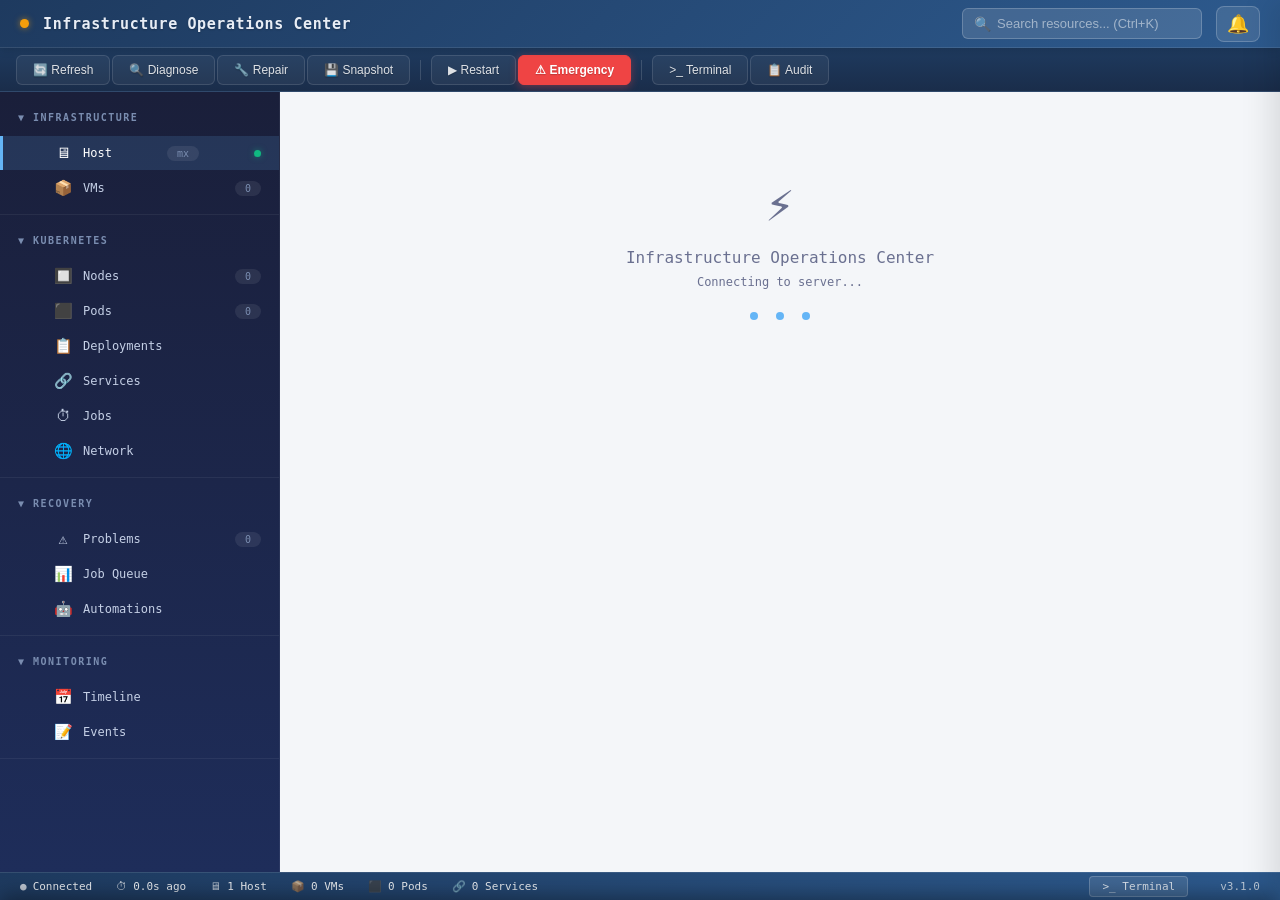
<file: web/static/index.html>
<!DOCTYPE html>
<html lang="en">
<head>
    <meta charset="UTF-8">
    <meta name="viewport" content="width=device-width, initial-scale=1.0">
    <title>Infrastructure Operations Center</title>
    <style>
    :root {
        /* Header (silver-blue gradient) */
        --header-bg: linear-gradient(135deg, #1e3a5f, #2d5a8e);
        --header-text: #e8edf5;
        --header-accent: #7eb8f4;
        
        /* Sidebar (rich blue with subtle gradient) */
        --sidebar-bg: linear-gradient(180deg, #1a1f3a, #1e2d5a);
        --sidebar-hover: rgba(255,255,255,0.08);
        --sidebar-active: rgba(100, 181, 246, 0.15);
        --sidebar-text: #c5d0e6;
        --sidebar-text-muted: #7a8db0;
        --sidebar-accent: #64b5f6;
        --sidebar-border: rgba(255,255,255,0.06);
        
        /* Content area (clean white) */
        --content-bg: #f4f6f9;
        --card-bg: #ffffff;
        --card-border: #e2e6ed;
        --card-shadow: 0 1px 3px rgba(0,0,0,0.06), 0 1px 2px rgba(0,0,0,0.04);
        
        /* Text colors */
        --text-primary: #1a1f36;
        --text-secondary: #5a6080;
        --text-muted: #8a90a8;
        
        /* Accent colors */
        --accent: #3b6df0;
        --accent-hover: #5b8af5;
        --success: #10b981;
        --warning: #f59e0b;
        --error: #ef4444;
        --info: #3b82f6;
        
        /* Action bar */
        --actionbar-bg: #f8f9fb;
        
        /* Layout */
        --sidebar-width: 280px;
        --drawer-width: 480px;
        --header-height: 48px;
        --statusbar-height: 28px;
        --actionbar-height: 44px;
    }
    
    * { margin: 0; padding: 0; box-sizing: border-box; }
    
    body {
        font-family: -apple-system, BlinkMacSystemFont, 'Segoe UI', Roboto, 'SF Mono', Consolas, monospace;
        background: var(--content-bg);
        color: var(--text-primary);
        height: 100vh;
        overflow: hidden;
        display: flex;
        flex-direction: column;
    }
    
    /* ============ HEADER (BLUE/SILVER) ============ */
    .header {
        background: var(--header-bg);
        height: var(--header-height);
        padding: 0 20px;
        display: flex;
        align-items: center;
        justify-content: space-between;
        border-bottom: 1px solid rgba(255,255,255,0.1);
        box-shadow: 0 2px 8px rgba(0,0,0,0.15);
        flex-shrink: 0;
        z-index: 100;
    }
    .header-left {
        display: flex;
        align-items: center;
        gap: 14px;
    }
    .header-left h1 {
        font-size: 15px;
        font-weight: 600;
        color: var(--header-text);
        letter-spacing: 0.6px;
        text-shadow: 0 1px 2px rgba(0,0,0,0.2);
    }
    .status-dot {
        width: 9px;
        height: 9px;
        background: var(--success);
        border-radius: 50%;
        display: inline-block;
        animation: pulse 2s infinite;
        box-shadow: 0 0 6px rgba(16, 185, 129, 0.6);
    }
    @keyframes pulse {
        0%, 100% { opacity: 1; transform: scale(1); }
        50% { opacity: 0.6; transform: scale(1.3); }
    }
    .status-dot.warning { background: var(--warning); box-shadow: 0 0 6px rgba(245, 158, 11, 0.6); }
    .status-dot.error { background: var(--error); box-shadow: 0 0 6px rgba(239, 68, 68, 0.6); }
    
    .header-right {
        display: flex;
        align-items: center;
        gap: 14px;
    }
    
    /* Search in header */
    .search-container { position: relative; }
    .search-input {
        background: rgba(255,255,255,0.12);
        border: 1px solid rgba(255,255,255,0.2);
        color: var(--header-text);
        padding: 7px 14px 7px 34px;
        border-radius: 6px;
        font-size: 13px;
        width: 240px;
        transition: all 0.25s;
    }
    .search-input:focus {
        outline: none;
        border-color: rgba(255,255,255,0.5);
        width: 320px;
        background: rgba(255,255,255,0.18);
        box-shadow: 0 0 0 3px rgba(255,255,255,0.08);
    }
    .search-input::placeholder { color: rgba(255,255,255,0.5); }
    .search-icon {
        position: absolute;
        left: 12px;
        top: 50%;
        transform: translateY(-50%);
        color: rgba(255,255,255,0.6);
        font-size: 14px;
        pointer-events: none;
    }
    .search-results {
        position: absolute;
        top: 100%;
        left: 0;
        right: 0;
        background: var(--card-bg);
        border: 1px solid var(--card-border);
        border-radius: 8px;
        margin-top: 6px;
        max-height: 320px;
        overflow-y: auto;
        display: none;
        z-index: 1000;
        box-shadow: 0 8px 24px rgba(0,0,0,0.15);
    }
    .search-results.show { display: block; }
    .search-result-item {
        padding: 10px 16px;
        cursor: pointer;
        font-size: 13px;
        border-bottom: 1px solid #f0f0f5;
        display: flex;
        justify-content: space-between;
        align-items: center;
        transition: background 0.15s;
    }
    .search-result-item:hover { background: #f5f7ff; }
    .search-result-item .type-badge {
        font-size: 10px;
        padding: 3px 10px;
        border-radius: 10px;
        background: #e8edff;
        color: var(--accent);
        text-transform: uppercase;
        font-weight: 600;
    }
    
    /* Alert bell */
    .alert-bell {
        position: relative;
        background: rgba(255,255,255,0.1);
        border: 1px solid rgba(255,255,255,0.2);
        color: var(--header-text);
        font-size: 18px;
        cursor: pointer;
        padding: 6px 10px;
        border-radius: 8px;
        transition: all 0.2s;
    }
    .alert-bell:hover { 
        background: rgba(255,255,255,0.2); 
        border-color: rgba(255,255,255,0.4);
    }
    .alert-count {
        position: absolute;
        top: -4px;
        right: -4px;
        background: var(--error);
        color: white;
        font-size: 10px;
        width: 18px;
        height: 18px;
        border-radius: 50%;
        display: flex;
        align-items: center;
        justify-content: center;
        font-weight: bold;
        border: 2px solid #1e3a5f;
    }
   /* ============ ACTION BAR - Sparkling Blue ============ */
    .action-bar {
        background: linear-gradient(180deg, #1e3a5f, #1a2d4a);
        height: var(--actionbar-height);
        padding: 0 16px;
        display: flex;
        align-items: center;
        gap: 2px;
        border-bottom: 1px solid rgba(255,255,255,0.08);
        flex-shrink: 0;
        overflow-x: auto;
        box-shadow: 0 2px 6px rgba(0,0,0,0.2);
    }
    .action-bar-btn {
        padding: 7px 16px;
        border: 1px solid rgba(255,255,255,0.12);
        background: rgba(255,255,255,0.05);
        color: rgba(255,255,255,0.85);
        border-radius: 6px;
        cursor: pointer;
        font-size: 12px;
        font-weight: 500;
        transition: all 0.2s;
        white-space: nowrap;
        text-shadow: 0 1px 1px rgba(0,0,0,0.2);
    }
    .action-bar-btn:hover {
        background: rgba(255,255,255,0.15);
        color: #ffffff;
        border-color: rgba(255,255,255,0.3);
        box-shadow: 0 0 12px rgba(100, 181, 246, 0.2);
    }
    .action-bar-btn.emergency {
        background: var(--error);
        color: white;
        border-color: var(--error);
        font-weight: 600;
        box-shadow: 0 2px 8px rgba(239, 68, 68, 0.4);
        animation: emergency-pulse 2s infinite;
    }
    @keyframes emergency-pulse {
        0%, 100% { box-shadow: 0 2px 8px rgba(239, 68, 68, 0.4); }
        50% { box-shadow: 0 2px 16px rgba(239, 68, 68, 0.7); }
    }
    .action-bar-btn.emergency:hover {
        background: #dc2626;
    }
    .action-bar-separator {
        width: 1px;
        height: 20px;
        background: rgba(255,255,255,0.15);
        margin: 0 8px;
        flex-shrink: 0;
    }
    
    /* ============ MAIN LAYOUT ============ */
    .main-layout {
        display: flex;
        flex: 1;
        overflow: hidden;
    }
    
    /* ============ SIDEBAR (RICH BLUE) ============ */
    .sidebar {
        width: var(--sidebar-width);
        background: var(--sidebar-bg);
        border-right: 1px solid var(--sidebar-border);
        overflow-y: auto;
        flex-shrink: 0;
        display: flex;
        flex-direction: column;
        box-shadow: 2px 0 12px rgba(0,0,0,0.1);
    }
    .sidebar-section {
        padding: 8px 0;
        border-bottom: 1px solid var(--sidebar-border);
    }
    .sidebar-section-header {
        padding: 12px 18px;
        font-size: 10px;
        text-transform: uppercase;
        color: var(--sidebar-text-muted);
        font-weight: 700;
        letter-spacing: 1.5px;
        display: flex;
        align-items: center;
        gap: 8px;
        cursor: pointer;
        transition: color 0.2s;
    }
    .sidebar-section-header:hover { color: var(--sidebar-text); }
    .sidebar-tree { list-style: none; }
    .tree-item {
        padding: 8px 18px 8px 26px;
        font-size: 13px;
        cursor: pointer;
        color: var(--sidebar-text);
        display: flex;
        align-items: center;
        gap: 10px;
        transition: all 0.2s;
        border-left: 3px solid transparent;
        margin: 1px 0;
    }
    .tree-item:hover { 
        background: var(--sidebar-hover); 
        color: #ffffff;
        border-left-color: rgba(100, 181, 246, 0.4);
    }
    .tree-item.active { 
        background: var(--sidebar-active); 
        color: #ffffff; 
        border-left: 3px solid var(--sidebar-accent);
        font-weight: 500;
    }
    .tree-item .tree-icon { font-size: 15px; width: 20px; text-align: center; }
    .tree-item .tree-count { 
        margin-left: auto; 
        font-size: 10px; 
        color: var(--sidebar-text-muted);
        background: rgba(255,255,255,0.08);
        padding: 2px 10px;
        border-radius: 12px;
        font-weight: 500;
    }
    .tree-item .tree-status {
        width: 7px;
        height: 7px;
        border-radius: 50%;
        margin-left: auto;
    }
    .tree-status.ok { background: var(--success); box-shadow: 0 0 6px rgba(16, 185, 129, 0.5); }
    .tree-status.warn { background: var(--warning); box-shadow: 0 0 6px rgba(245, 158, 11, 0.5); }
    .tree-status.err { background: var(--error); box-shadow: 0 0 6px rgba(239, 68, 68, 0.5); }
    
    .tree-children { list-style: none; }
    .tree-children .tree-item { padding-left: 50px; font-size: 12px; }
    
    /* ============ CONTENT AREA (WHITE) ============ */
    .content-area {
        flex: 1;
        overflow-y: auto;
        padding: 24px;
        background: var(--content-bg);
    }
    
    /* Cards */
    .cards-grid {
        display: grid;
        grid-template-columns: repeat(auto-fill, minmax(200px, 1fr));
        gap: 16px;
        margin-bottom: 24px;
    }
    .card {
        background: var(--card-bg);
        border: 1px solid var(--card-border);
        border-radius: 10px;
        padding: 18px;
        box-shadow: var(--card-shadow);
        transition: all 0.2s;
    }
    .card:hover {
        box-shadow: 0 4px 12px rgba(0,0,0,0.1);
        transform: translateY(-1px);
    }
    .card-label {
        font-size: 10px;
        text-transform: uppercase;
        color: var(--text-muted);
        margin-bottom: 10px;
        letter-spacing: 0.8px;
        font-weight: 700;
    }
    .card-value {
        font-size: 28px;
        font-weight: 700;
        color: var(--text-primary);
    }
    .card-detail {
        font-size: 11px;
        color: var(--text-secondary);
        margin-top: 6px;
    }
    
    /* Panels */
    .panel {
        background: var(--card-bg);
        border: 1px solid var(--card-border);
        border-radius: 10px;
        margin-bottom: 16px;
        overflow: hidden;
        box-shadow: var(--card-shadow);
    }
    .panel-header {
        padding: 14px 20px;
        font-size: 12px;
        font-weight: 600;
        color: var(--text-primary);
        text-transform: uppercase;
        letter-spacing: 0.6px;
        border-bottom: 1px solid var(--card-border);
        display: flex;
        align-items: center;
        justify-content: space-between;
        background: #fafbfd;
    }
    .panel-body {
        padding: 18px;
    }
    
    /* Tables */
    .data-table {
        width: 100%;
        border-collapse: collapse;
        font-size: 13px;
    }
    .data-table th {
        text-align: left;
        padding: 12px 16px;
        color: var(--text-muted);
        font-weight: 600;
        text-transform: uppercase;
        font-size: 10px;
        letter-spacing: 0.6px;
        border-bottom: 2px solid #e8ecf2;
        background: #fafbfd;
    }
    .data-table td {
        padding: 11px 16px;
        border-bottom: 1px solid #f0f2f5;
        color: var(--text-secondary);
    }
    .data-table tr:hover td { background: #f5f7ff; cursor: pointer; }
    .data-table tr.selected td { background: rgba(59, 109, 240, 0.05); }
    
    /* Status badges */
    .badge {
        padding: 3px 12px;
        border-radius: 12px;
        font-size: 10px;
        font-weight: 600;
        text-transform: uppercase;
        letter-spacing: 0.4px;
    }
    .badge-success { background: #d1fae5; color: #065f46; }
    .badge-warning { background: #fef3c7; color: #92400e; }
    .badge-error { background: #fee2e2; color: #991b1b; }
    .badge-info { background: #dbeafe; color: #1e40af; }
    
    /* Sparklines */
    .sparkline {
        display: flex;
        align-items: flex-end;
        gap: 2px;
        height: 32px;
        margin-top: 8px;
    }
    .sparkline-bar {
        flex: 1;
        background: var(--accent);
        border-radius: 2px 2px 0 0;
        min-height: 2px;
        opacity: 0.55;
        transition: height 0.3s;
    }
    
    /* Timeline */
    .timeline-item {
        display: flex;
        gap: 14px;
        padding: 12px 0;
        border-bottom: 1px solid #f0f2f5;
        font-size: 13px;
    }
    .timeline-time {
        color: var(--text-muted);
        font-size: 11px;
        white-space: nowrap;
        min-width: 50px;
    }
    .timeline-icon {
        width: 24px;
        height: 24px;
        border-radius: 50%;
        display: flex;
        align-items: center;
        justify-content: center;
        font-size: 11px;
        flex-shrink: 0;
        font-weight: bold;
    }
    .timeline-icon.success { background: #d1fae5; color: #065f46; }
    .timeline-icon.warning { background: #fef3c7; color: #92400e; }
    .timeline-icon.error { background: #fee2e2; color: #991b1b; }
    
    /* Drawer */
    .drawer-overlay {
        position: fixed;
        top: 0;
        left: 0;
        width: 100%;
        height: 100%;
        background: rgba(15, 20, 40, 0.6);
        backdrop-filter: blur(2px);
        z-index: 200;
        opacity: 0;
        pointer-events: none;
        transition: opacity 0.3s;
    }
    .drawer-overlay.open { opacity: 1; pointer-events: all; }
    .drawer {
        position: fixed;
        right: 0;
        top: 0;
        width: var(--drawer-width);
        height: 100%;
        background: var(--card-bg);
        border-left: 1px solid var(--card-border);
        z-index: 201;
        transform: translateX(100%);
        transition: transform 0.3s cubic-bezier(0.4, 0, 0.2, 1);
        display: flex;
        flex-direction: column;
        box-shadow: -8px 0 30px rgba(0,0,0,0.12);
    }
    .drawer.open { transform: translateX(0); }
    .drawer-header {
        padding: 20px 24px;
        border-bottom: 1px solid var(--card-border);
        display: flex;
        justify-content: space-between;
        align-items: center;
    }
    .drawer-header h3 { font-size: 16px; color: var(--text-primary); font-weight: 600; }
    .drawer-close {
        background: none;
        border: none;
        color: var(--text-muted);
        font-size: 24px;
        cursor: pointer;
        padding: 4px 10px;
        border-radius: 6px;
        transition: all 0.2s;
    }
    .drawer-close:hover { color: var(--text-primary); background: var(--content-bg); }
    .drawer-body { flex: 1; overflow-y: auto; padding: 24px; }
    .drawer-actions {
        padding: 16px 24px;
        border-top: 1px solid var(--card-border);
        display: flex;
        flex-wrap: wrap;
        gap: 10px;
    }
    
    /* Buttons */
    .btn {
        padding: 8px 18px;
        border: 1px solid var(--card-border);
        background: var(--card-bg);
        color: var(--text-primary);
        border-radius: 8px;
        cursor: pointer;
        font-size: 12px;
        font-weight: 500;
        transition: all 0.2s;
    }
    .btn:hover { background: #f0f2f7; border-color: #c8cdd8; }
    .btn-primary { background: var(--accent); border-color: var(--accent); color: white; box-shadow: 0 2px 6px rgba(59, 109, 240, 0.25); }
    .btn-primary:hover { background: #2563eb; border-color: #2563eb; box-shadow: 0 4px 10px rgba(59, 109, 240, 0.35); }
    .btn-danger { background: var(--error); border-color: var(--error); color: white; }
    .btn-danger:hover { background: #dc2626; border-color: #dc2626; }
    .btn-success { background: var(--success); border-color: var(--success); color: white; }
    .btn-success:hover { background: #059669; border-color: #059669; }
    .btn-warning { background: var(--warning); border-color: var(--warning); color: white; }
    .btn-warning:hover { background: #d97706; border-color: #d97706; }
    
    /* ============ STATUS BAR (BLUE - matches header) ============ */
    .status-bar {
        background: var(--header-bg);
        height: var(--statusbar-height);
        padding: 0 20px;
        display: flex;
        align-items: center;
        gap: 24px;
        font-size: 11px;
        color: rgba(255,255,255,0.7);
        border-top: 1px solid rgba(255,255,255,0.1);
        flex-shrink: 0;
        overflow-x: auto;
    }
    .status-bar-item {
        display: flex;
        align-items: center;
        gap: 6px;
        white-space: nowrap;
        color: rgba(255,255,255,0.7);
    }
    .status-bar-item span {
        color: rgba(255,255,255,0.9);
    }
    
    /* Terminal toggle button in status bar */
    .terminal-toggle-btn {
        background: rgba(255,255,255,0.1);
        border: 1px solid rgba(255,255,255,0.2);
        color: rgba(255,255,255,0.8);
        padding: 3px 12px;
        border-radius: 4px;
        cursor: pointer;
        font-size: 11px;
        font-family: 'SF Mono', Consolas, monospace;
        transition: all 0.15s;
        margin-left: auto;
    }
    .terminal-toggle-btn:hover {
        background: rgba(255,255,255,0.2);
        color: white;
    }
    .terminal-toggle-btn.active {
        background: rgba(59, 109, 240, 0.4);
        border-color: rgba(59, 109, 240, 0.6);
        color: white;
    }
    
    /* Job items */
    .job-item {
        padding: 14px 18px;
        border: 1px solid var(--card-border);
        border-radius: 10px;
        margin-bottom: 12px;
        font-size: 13px;
        background: var(--card-bg);
        transition: box-shadow 0.2s;
    }
    .job-item:hover { box-shadow: var(--card-shadow); }
    .job-progress {
        height: 4px;
        background: #e5e7eb;
        border-radius: 3px;
        margin-top: 10px;
        overflow: hidden;
    }
    .job-progress-fill {
        height: 100%;
        background: var(--accent);
        border-radius: 3px;
        transition: width 0.4s ease;
    }
    
    /* Alerts dropdown */
    .alerts-dropdown {
        position: absolute;
        top: 100%;
        right: 0;
        background: var(--card-bg);
        border: 1px solid var(--card-border);
        border-radius: 10px;
        width: 400px;
        max-height: 450px;
        overflow-y: auto;
        display: none;
        z-index: 300;
        margin-top: 8px;
        box-shadow: 0 12px 32px rgba(0,0,0,0.15);
    }
    .alerts-dropdown.show { display: block; }
    .alert-item {
        padding: 14px 18px;
        border-bottom: 1px solid #f0f2f5;
        font-size: 13px;
        cursor: pointer;
        transition: background 0.2s;
    }
    .alert-item:hover { background: #f8f9fd; }
    
    /* Multi-select bar */
    .multiselect-bar {
        background: var(--accent);
        color: white;
        padding: 10px 24px;
        display: none;
        align-items: center;
        gap: 16px;
        font-size: 13px;
        font-weight: 500;
        box-shadow: 0 2px 8px rgba(59, 109, 240, 0.3);
    }
    .multiselect-bar.show { display: flex; }
    .multiselect-bar .btn { 
        background: rgba(255,255,255,0.2); 
        border-color: rgba(255,255,255,0.3); 
        color: white; 
    }
    .multiselect-bar .btn:hover { background: rgba(255,255,255,0.35); }
    
    /* Tabs */
    .tabs {
        display: flex;
        gap: 0;
        border-bottom: 2px solid var(--card-border);
        margin-bottom: 20px;
    }
    .tab {
        padding: 12px 22px;
        background: none;
        border: none;
        color: var(--text-secondary);
        font-size: 13px;
        cursor: pointer;
        border-bottom: 2px solid transparent;
        margin-bottom: -2px;
        transition: all 0.2s;
        font-weight: 500;
    }
    .tab:hover { color: var(--text-primary); }
    .tab.active { color: var(--accent); border-bottom-color: var(--accent); }
    
    /* Health banner */
    .health-banner {
        background: linear-gradient(135deg, #ecfdf5, #d1fae5);
        border: 1px solid #a7f3d0;
        padding: 22px 28px;
        border-radius: 12px;
        margin-bottom: 24px;
    }
    .health-banner h2 {
        color: #065f46;
        font-size: 18px;
        margin-bottom: 18px;
    }
    
    /* ============ TERMINAL PANEL (Azure Cloud Shell style) ============ */
    .terminal-panel {
        position: fixed;
        bottom: 0;
        left: 0;
        right: 0;
        height: 40%;
        min-height: 250px;
        background: #0d1117;
        border-top: 2px solid #30363d;
        z-index: 500;
        transform: translateY(100%);
        transition: transform 0.3s cubic-bezier(0.4, 0, 0.2, 1);
        display: flex;
        flex-direction: column;
        box-shadow: 0 -4px 20px rgba(0,0,0,0.4);
    }
    .terminal-panel.open {
        transform: translateY(0);
    }
    .terminal-panel-header {
        display: flex;
        align-items: center;
        justify-content: space-between;
        padding: 8px 16px;
        background: #161b22;
        border-bottom: 1px solid #30363d;
        flex-shrink: 0;
    }
    .terminal-panel-header .terminal-title {
        font-size: 12px;
        color: #8b949e;
        font-weight: 600;
        display: flex;
        align-items: center;
        gap: 8px;
    }
    .terminal-panel-header .terminal-title .dot {
        width: 8px;
        height: 8px;
        border-radius: 50%;
        background: #3fb950;
    }
    .terminal-panel-header .terminal-actions {
        display: flex;
        gap: 4px;
    }
    .terminal-panel-header .terminal-actions button {
        background: none;
        border: none;
        color: #8b949e;
        cursor: pointer;
        padding: 4px 10px;
        border-radius: 4px;
        font-size: 12px;
        transition: all 0.15s;
    }
    .terminal-panel-header .terminal-actions button:hover {
        background: #21262d;
        color: #c9d1d9;
    }
    .terminal-body {
        flex: 1;
        overflow-y: auto;
        padding: 12px 16px;
        font-family: 'SF Mono', 'Cascadia Code', 'Fira Code', Consolas, 'Courier New', monospace;
        font-size: 13px;
        line-height: 1.5;
        color: #c9d1d9;
        background: #0d1117;
    }
    .terminal-output-line {
        white-space: pre-wrap;
        word-break: break-all;
        padding: 1px 0;
    }
    .terminal-output-line.info { color: #8b949e; }
    .terminal-output-line.success { color: #3fb950; }
    .terminal-output-line.error { color: #f85149; }
    .terminal-output-line.warning { color: #d29922; }
    .terminal-output-line.command { color: #58a6ff; }
    .terminal-input-line {
        display: flex;
        align-items: center;
        padding: 8px 16px;
        background: #0d1117;
        border-top: 1px solid #21262d;
        flex-shrink: 0;
    }
    .terminal-prompt-symbol {
        color: #3fb950;
        font-weight: bold;
        margin-right: 8px;
        font-family: 'SF Mono', 'Cascadia Code', monospace;
        font-size: 13px;
        white-space: nowrap;
    }
    .terminal-input {
        flex: 1;
        background: transparent;
        border: none;
        color: #c9d1d9;
        font-family: 'SF Mono', 'Cascadia Code', 'Fira Code', Consolas, 'Courier New', monospace;
        font-size: 13px;
        outline: none;
        caret-color: #58a6ff;
    }
    .terminal-input::placeholder {
        color: #484f58;
    }
    
    /* Scrollbar */
    ::-webkit-scrollbar { width: 6px; height: 6px; }
    ::-webkit-scrollbar-track { background: transparent; }
    ::-webkit-scrollbar-thumb { background: #d4d8e0; border-radius: 4px; }
    ::-webkit-scrollbar-thumb:hover { background: #b8bdc8; }
    
    /* Sidebar scrollbar */
    .sidebar::-webkit-scrollbar-track { background: transparent; }
    .sidebar::-webkit-scrollbar-thumb { background: rgba(255,255,255,0.12); border-radius: 4px; }
    .sidebar::-webkit-scrollbar-thumb:hover { background: rgba(255,255,255,0.22); }
</style>
</head>
<body>
    <!-- HEADER -->
    <div class="header">
        <div class="header-left">
            <span class="status-dot" id="status-dot"></span>
            <h1>Infrastructure Operations Center</h1>
        </div>
        <div class="header-right">
            <div class="search-container">
                <span class="search-icon">🔍</span>
                <input type="text" class="search-input" id="global-search" placeholder="Search resources... (Ctrl+K)" oninput="handleSearch(this.value)" onkeydown="if(event.key==='Escape'){this.value='';handleSearch('');this.blur();}">
                <div class="search-results" id="search-results"></div>
            </div>
            <button class="alert-bell" onclick="toggleAlerts()" title="Alerts">
                🔔
                <span class="alert-count" id="alert-count" style="display:none">0</span>
            </button>
            <div class="alerts-dropdown" id="alerts-dropdown"></div>
        </div>
    </div>
    
    <!-- ACTION BAR -->
    <div class="action-bar">
        <button class="action-bar-btn" onclick="refreshAll()" title="Refresh">🔄 Refresh</button>
        <button class="action-bar-btn" onclick="runDiagnostics()" title="Diagnose">🔍 Diagnose</button>
        <button class="action-bar-btn" onclick="runRepair()" title="Repair">🔧 Repair</button>
        <button class="action-bar-btn" onclick="createSnapshot()" title="Snapshot">💾 Snapshot</button>
        <span class="action-bar-separator"></span>
        <button class="action-bar-btn" onclick="restartSelected()" title="Restart Selected">▶ Restart</button>
        <button class="action-bar-btn emergency" onclick="emergencyMode()" title="Emergency Mode">⚠ Emergency</button>
        <span class="action-bar-separator"></span>
        <button class="action-bar-btn" onclick="toggleTerminal()" title="Toggle Terminal (Ctrl+`)">>_ Terminal</button>
        <button class="action-bar-btn" onclick="showAuditLog()" title="Audit Log">📋 Audit</button>
    </div>
    
    <!-- MULTI-SELECT BAR -->
    <div class="multiselect-bar" id="multiselect-bar">
        <span id="selected-count">0 selected</span>
        <button class="btn btn-primary" onclick="bulkRestart()">Restart All</button>
        <button class="btn btn-danger" onclick="bulkDelete()">Delete All</button>
        <button class="btn" onclick="clearSelection()">Clear</button>
    </div>
    
    <!-- MAIN THREE-PANE LAYOUT -->
    <div class="main-layout">
        <!-- LEFT SIDEBAR - Resource Tree -->
        <div class="sidebar" id="sidebar">
            <div class="sidebar-section">
                <div class="sidebar-section-header" onclick="toggleTreeSection('infra-tree')">▼ Infrastructure</div>
                <ul class="tree-children" id="infra-tree">
                    <li class="tree-item active" onclick="selectResource('host')">
                        <span class="tree-icon">🖥</span> Host <span class="tree-count" id="host-name">mx</span>
                        <span class="tree-status ok"></span>
                    </li>
                    <li class="tree-item" onclick="selectResource('vms')">
                        <span class="tree-icon">📦</span> VMs <span class="tree-count" id="vm-count-sidebar">0</span>
                    </li>
                </ul>
            </div>
            <div class="sidebar-section">
                <div class="sidebar-section-header" onclick="toggleTreeSection('k8s-tree')">▼ Kubernetes</div>
                <ul class="tree-children" id="k8s-tree">
                    <li class="tree-item" onclick="selectResource('k8s-nodes')">
                        <span class="tree-icon">🔲</span> Nodes <span class="tree-count" id="node-count-sidebar">0</span>
                    </li>
                    <li class="tree-item" onclick="selectResource('k8s-pods')">
                        <span class="tree-icon">⬛</span> Pods <span class="tree-count" id="pod-count-sidebar">0</span>
                    </li>
                    <li class="tree-item" onclick="selectResource('k8s-deployments')">
                        <span class="tree-icon">📋</span> Deployments
                    </li>
                    <li class="tree-item" onclick="selectResource('k8s-services')">
                        <span class="tree-icon">🔗</span> Services
                    </li>
                    <li class="tree-item" onclick="selectResource('k8s-jobs')">
                        <span class="tree-icon">⏱</span> Jobs
                    </li>
                    <li class="tree-item" onclick="selectResource('network')">
                        <span class="tree-icon">🌐</span> Network
                        <span class="tree-status" id="network-status"></span>
                    </li>
                </ul>
            </div>
            <div class="sidebar-section">
                <div class="sidebar-section-header" onclick="toggleTreeSection('recovery-tree')">▼ Recovery</div>
                <ul class="tree-children" id="recovery-tree">
                    <li class="tree-item" onclick="selectResource('problems')">
                        <span class="tree-icon">⚠</span> Problems <span class="tree-count" id="problem-count-sidebar">0</span>
                    </li>
                    <li class="tree-item" onclick="selectResource('jobs')">
                        <span class="tree-icon">📊</span> Job Queue
                    </li>
                    <li class="tree-item" onclick="selectResource('automation')">
                        <span class="tree-icon">🤖</span> Automations
                    </li>
                </ul>
            </div>
            <div class="sidebar-section">
                <div class="sidebar-section-header" onclick="toggleTreeSection('monitor-tree')">▼ Monitoring</div>
                <ul class="tree-children" id="monitor-tree">
                    <li class="tree-item" onclick="selectResource('timeline')">
                        <span class="tree-icon">📅</span> Timeline
                    </li>
                    <li class="tree-item" onclick="selectResource('events')">
                        <span class="tree-icon">📝</span> Events
                    </li>
                </ul>
            </div>
        </div>
        
        <!-- CENTER CONTENT -->
        <div class="content-area" id="content-area">
            <!-- Dynamic content loaded here -->
        </div>
    </div>
    
    <!-- ACTION DRAWER -->
    <div class="drawer-overlay" id="drawer-overlay" onclick="closeDrawer()"></div>
    <div class="drawer" id="drawer">
        <div class="drawer-header">
            <h3 id="drawer-title">Resource Details</h3>
            <button class="drawer-close" onclick="closeDrawer()">×</button>
        </div>
        <div class="drawer-body" id="drawer-body"></div>
        <div class="drawer-actions" id="drawer-actions"></div>
    </div>
    
        <!-- TERMINAL PANEL (slides up from bottom - Azure Cloud Shell style) -->
        <div class="terminal-panel" id="terminal-panel">
            <div class="terminal-panel-header">
                <div class="terminal-title">
                    <span class="dot"></span>
                    bash - Infrastructure Operations Center
                </div>
                <div class="terminal-actions">
                    <button onclick="clearTerminal()" title="Clear terminal">Clear</button>
                    <button onclick="toggleTerminal()" title="Close terminal (Ctrl+`)">✕</button>
                </div>
            </div>
            <div class="terminal-body" id="terminal-output">
                <div class="terminal-output-line info">╔══════════════════════════════════════════╗</div>
                <div class="terminal-output-line info">║  Infrastructure Operations Center Shell  ║</div>
                <div class="terminal-output-line info">║  Type 'help' for available commands      ║</div>
                <div class="terminal-output-line info">╚══════════════════════════════════════════╝</div>
                <div class="terminal-output-line" style="color:#8b949e;">$ Connected to mx — Press ↑ for history</div>
            </div>
            <div class="terminal-input-line">
                <span class="terminal-prompt-symbol">$</span>
                <input type="text" class="terminal-input" id="terminal-input" placeholder="Enter command..." autocomplete="off" spellcheck="false">
            </div>
        </div>

            <!-- STATUS BAR (blue to match header) -->
        <div class="status-bar">
            <span class="status-bar-item">● <span id="sb-connection">Connected</span></span>
            <span class="status-bar-item">⏱ <span id="sb-last-update">0.0s ago</span></span>
            <span class="status-bar-item">🖥 <span id="sb-hosts">1 Host</span></span>
            <span class="status-bar-item">📦 <span id="sb-vms">0 VMs</span></span>
            <span class="status-bar-item">⬛ <span id="sb-pods">0 Pods</span></span>
            <span class="status-bar-item">🔗 <span id="sb-services">0 Services</span></span>
            <button class="terminal-toggle-btn" onclick="toggleTerminal()" title="Toggle Terminal (Ctrl+`)">>_ Terminal</button>
            <span style="margin-left:8px;">v3.1.0</span>
        </div>

    <script>
        // ============================================================
        // STATE
        // ============================================================
        const state = {
            ws: null,
            connected: false,
            selectedResource: 'host',
            selectedItems: new Set(),
            currentView: 'overview',
            metrics: {},
            vms: [],
            kubernetes: null,
            events: [],
            alerts: [],
            jobs: [],
            lastUpdate: Date.now(),
            vmDetails: {}
        };
        
        const wsUrl = `ws://${window.location.hostname}:9877`;
        
        // ============================================================
        // WEBSOCKET
        // ============================================================
       function connectWebSocket() {
        state.ws = new WebSocket(wsUrl);
        
        state.ws.onopen = () => {
            console.log('WebSocket connected');
            state.connected = true;
            document.getElementById('status-dot').className = 'status-dot';
            document.getElementById('sb-connection').textContent = 'Connected';
            // Only refresh if this is the first connection
            if (!state._initialDataLoaded) {
                state._initialDataLoaded = true;
                refreshAll();
            }
        };
        
        state.ws.onmessage = (event) => {
            try {
                const data = JSON.parse(event.data);
                handleMessage(data);
            } catch(e) {
                console.error('Parse error:', e);
            }
        };
        
        state.ws.onclose = () => {
            console.log('WebSocket disconnected');
            state.connected = false;
            document.getElementById('status-dot').className = 'status-dot warning';
            // Only show reconnecting after a delay (avoid false alarms)
            setTimeout(() => {
                if (!state.connected) {
                    document.getElementById('sb-connection').textContent = 'Reconnecting...';
                }
            }, 3000);
            // Attempt reconnect after delay
            setTimeout(() => {
                if (!state.connected) {
                    connectWebSocket();
                }
            }, 2000);
        };
        
        state.ws.onerror = (err) => {
            console.error('WebSocket error:', err);
            // Don't change state here - let onclose handle it
        };
    }
        // ============================================================
        // UTILITIES
        // ============================================================
        function escapeHtml(str) {
            if (!str) return '';
            const div = document.createElement('div');
            div.textContent = str;
            return div.innerHTML;
        }
                
        function sendCommand(command, params = {}) {
            if (state.ws && state.ws.readyState === WebSocket.OPEN) {
                state.ws.send(JSON.stringify({ command, params, request_id: Date.now().toString(36) }));
            }
        }
        
       function handleMessage(data) {
        state.lastUpdate = Date.now();
        
        switch(data.type) {
            case 'connected':
                console.log('Server connected:', data.data);
                // Fetch initial data after connection
                setTimeout(() => {
                    sendCommand('get_metrics');
                    sendCommand('get_vms');
                    sendCommand('get_kubernetes');
                    sendCommand('get_events');
                    sendCommand('get_alerts');
                }, 500);
                // Render overview once data arrives
                setTimeout(() => {
                    if (!state.currentView || state.currentView === 'overview') {
                        renderOverview();
                    }
                }, 1500);
                break;
                
            case 'metrics_update':
                state.metrics = data.data;
                updateMetricsDisplay(data.data);
                updateStatusBar();
                break;
                
            case 'events_update':
                state.events = data.data;
                if (state.currentView === 'events') renderEvents();
                break;
                
            case 'get_metrics_response':
                state.metrics = data.data;
                updateMetricsDisplay(data.data);
                // Re-render if we're on overview or host view
                if (state.currentView === 'host') renderHostView();
                if (!state.currentView || state.currentView === 'overview') renderOverview();
                break;
                
            case 'get_vms_response':
                state.vms = data.data || [];
                if (state.currentView === 'vms') renderVMList();
                if (!state.currentView || state.currentView === 'overview') renderOverview();
                updateSidebarCounts();
                updateStatusBar();
                break;
                
            case 'get_kubernetes_response':
                state.kubernetes = data.data || {};
                if (state.currentView && state.currentView.startsWith('k8s')) renderK8sView(state.currentView);
                if (!state.currentView || state.currentView === 'overview') renderOverview();
                updateSidebarCounts();
                updateStatusBar();
                break;
                
            case 'get_events_response':
                state.events = data.data || [];
                if (state.currentView === 'events') renderEvents();
                if (!state.currentView || state.currentView === 'overview') renderOverview();
                break;
                
            case 'get_timeline_response':
                if (state.currentView === 'timeline') renderTimeline(data.data);
                break;
                
            case 'get_alerts_response':
                state.alerts = data.data || [];
                updateAlertBell();
                updateSidebarCounts();
                break;
                
            case 'get_problems_response':
                if (state.currentView === 'problems') renderProblems(data.data);
                updateSidebarCounts();
                break;
                
            case 'get_vm_details_response':
                if (state._pendingDrawer && state._pendingDrawer.type === 'vm') {
                    renderVMDrawerDetails(data.data);
                    state._pendingDrawer = null;
                }
                break;
                
            case 'get_audit_log_response':
                // Handle audit log display
                const auditContent = document.getElementById('audit-content');
                if (auditContent) {
                    const logs = data.data || [];
                    if (logs.length > 0) {
                        auditContent.innerHTML = logs.map(entry => `
                            <div class="timeline-item">
                                <span class="timeline-time">${new Date(entry.timestamp).toLocaleTimeString()}</span>
                                <span class="timeline-icon ${entry.action === 'delete' || entry.action === 'shutdown' ? 'error' : 'success'}">${entry.action === 'delete' || entry.action === 'shutdown' ? '✗' : '✓'}</span>
                                <div>
                                    <div style="font-weight:500;">${entry.user || 'system'} - ${entry.action}</div>
                                    <div style="font-size:11px;color:#8890b0;">${entry.resource || ''}</div>
                                </div>
                            </div>
                        `).join('');
                    } else {
                        auditContent.innerHTML = '<div style="color:#6a7090;padding:20px;text-align:center;">No audit entries found</div>';
                    }
                }
                break;
                
            case 'get_job_status_response':
                // Update job queue if visible
                if (state.currentView === 'jobs') {
                    fetch('/api/jobs')
                        .then(r => r.json())
                        .then(jobData => {
                            const container = document.getElementById('job-queue-content');
                            if (container) {
                                renderJobQueueContent(container, jobData);
                            }
                        })
                        .catch(() => {});
                }
                break;
                
            case 'run_diagnostics_response':
                showNotification('Diagnostics', data.data.success ? 'Completed successfully' : 'Issues found', data.data.success ? 'success' : 'warning');
                // Display in network view if visible
                if (state.currentView === 'network') {
                    const output = document.getElementById('network-output');
                    if (output) {
                        const lines = (data.data.output || '').split('\n');
                        output.innerHTML = lines.map(line => {
                            let color = '#8890b0';
                            if (line.includes('✅') || line.includes('PASS')) color = '#4caf50';
                            else if (line.includes('❌') || line.includes('FAIL')) color = '#f44336';
                            else if (line.includes('⚠') || line.includes('WARN')) color = '#ff9800';
                            else if (line.includes('LAYER')) color = '#64b5f6';
                            return `<div style="color:${color};${line.includes('LAYER') ? 'font-weight:bold;margin-top:4px;' : ''}">${escapeHtml(line)}</div>`;
                        }).join('');
                        updateNetworkLayers(lines);
                    }
                }
                break;
                
            case 'run_repair_response':
                showNotification('Repair', data.data.success ? 'Repair completed' : 'Repair failed', data.data.success ? 'success' : 'error');
                // Display in network view if visible
                if (state.currentView === 'network') {
                    const output = document.getElementById('network-output');
                    if (output) {
                        const lines = (data.data.output || '').split('\n');
                        output.innerHTML = lines.map(line => {
                            let color = '#8890b0';
                            if (line.includes('✅') || line.includes('PASS')) color = '#4caf50';
                            else if (line.includes('❌') || line.includes('FAIL')) color = '#f44336';
                            else if (line.includes('⚠') || line.includes('WARN')) color = '#ff9800';
                            else if (line.includes('REPAIR')) color = '#64b5f6';
                            return `<div style="color:${color};${line.includes('REPAIR') ? 'font-weight:bold;margin-top:4px;' : ''}">${escapeHtml(line)}</div>`;
                        }).join('');
                    }
                }
                break;
                
            case 'execute_action_response':
                if (data.data) {
                    showNotification('Action', `Job ${data.data.id} started: ${data.data.type} on ${data.data.target}`, 'info');
                    refreshAll();
                }
                break;
                
            case 'search_response':
                renderSearchResults(data.data);
                break;
                
            case 'error':
                console.error('Server error:', data.message);
                showNotification('Error', data.message, 'error');
                break;
        }
    }

    function renderNetworkView() {
        document.getElementById('content-area').innerHTML = `
            <div class="panel">
                <div class="panel-header">
                    🌐 Network Diagnostics
                    <div>
                        <button class="btn btn-primary" onclick="runNetworkDiagnose()" style="font-size:11px;padding:4px 12px;">🔍 Diagnose</button>
                        <button class="btn btn-success" onclick="runNetworkRepair()" style="font-size:11px;padding:4px 12px;">🔧 Repair</button>
                        <button class="btn" onclick="runNetworkStatus()" style="font-size:11px;padding:4px 12px;">📊 Status</button>
                    </div>
                </div>
                <div class="panel-body" id="network-output" style="max-height:600px;overflow-y:auto;font-family:'SF Mono',Consolas,monospace;font-size:13px;line-height:1.6;background:#0a0e27;border-radius:4px;padding:12px;">
                    <div style="color:#6a7090;text-align:center;padding:40px;">
                        <div style="font-size:48px;margin-bottom:16px;">🌐</div>
                        <div>Click <strong>Diagnose</strong> to run network diagnostics</div>
                        <div style="font-size:12px;color:#4a4a6a;margin-top:8px;">Shows all 11 layers: Physical → Link → IP → Routing → Gateway → Internet → DNS → HTTPS → NetworkManager → Virtualization → Kubernetes</div>
                    </div>
                </div>
            </div>
            
            <!-- Layer Status Indicators -->
            <div class="panel" style="margin-top:12px;">
                <div class="panel-header">Layer Status</div>
                <div class="panel-body">
                    <div style="display:flex;flex-wrap:wrap;gap:6px;" id="layer-indicators">
                        ${['Physical','Link','IP','Routing','Gateway','Internet','DNS','HTTPS','NetworkManager','Virtualization','Kubernetes'].map((layer, i) => `
                            <span class="layer-indicator" id="layer-${i}" style="padding:4px 12px;border-radius:12px;font-size:11px;background:rgba(255,255,255,0.05);color:#666;border:1px solid transparent;transition:all 0.3s;">
                                ${layer}
                            </span>
                        `).join('')}
                    </div>
                </div>
            </div>
        `;
    }
        
        // ============================================================
        // SIDEBAR TREE
        // ============================================================
        function toggleTreeSection(id) {
            const el = document.getElementById(id);
            if (el) el.style.display = el.style.display === 'none' ? 'block' : 'none';
        }
        
        function selectResource(type) {
        state.selectedResource = type;
        state.currentView = type;
        
        // Update active state
        document.querySelectorAll('.tree-item').forEach(el => el.classList.remove('active'));
        const activeItem = document.querySelector(`.tree-item[onclick*="selectResource('${type}')"]`);
        if (activeItem) activeItem.classList.add('active');
        
        // Load content
        switch(type) {
            case 'host': 
                renderHostView(); 
                break;
            case 'vms': 
                renderVMList(); 
                break;
            case 'network': 
                renderNetworkView(); 
                break;
            case 'k8s-nodes': 
                renderK8sView('k8s-nodes'); 
                break;
            case 'k8s-pods': 
                renderK8sView('k8s-pods'); 
                break;
            case 'k8s-deployments': 
                renderK8sView('k8s-deployments'); 
                break;
            case 'k8s-services': 
                renderK8sView('k8s-services'); 
                break;
            case 'k8s-jobs': 
                renderK8sView('k8s-jobs'); 
                break;
            case 'problems': 
                renderProblems(); 
                break;
            case 'jobs': 
                renderJobQueue(); 
                break;
            case 'automation': 
                renderAutomations(); 
                break;
            case 'timeline': 
                renderTimeline(); 
                break;
            case 'events': 
                renderEvents(); 
                break;
            default: 
                renderOverview(); 
                break;
        }
    }
            
    // ============================================================
    // VIEW RENDERERS
    // ============================================================
        function renderOverview() {
        const m = state.metrics;
        const vms = state.vms || [];
        const k8s = state.kubernetes || { nodes: [], pods: [] };
        const runningVMs = vms.filter(v => v.state === 'running').length;
        const readyNodes = k8s.nodes.filter(n => n.status === 'Ready').length;
        const runningPods = k8s.pods.filter(p => p.status === 'Running').length;
        
        document.getElementById('content-area').innerHTML = `
            <!-- Health Status - Blue theme matching header -->
            <div style="background: linear-gradient(135deg, #e8f0fe, #d2e3fc); border: 1px solid #a8c8f0; padding: 20px; border-radius: 10px; margin-bottom: 16px; box-shadow: 0 2px 8px rgba(59, 109, 240, 0.06);">
                <h2 style="color: #1a3a6e; font-size: 18px; margin-bottom: 16px;">🔵 Infrastructure Status</h2>
                <div class="cards-grid">
                    <div class="card">
                        <div class="card-label">Hosts</div>
                        <div class="card-value">1</div>
                        <div class="card-detail">Online</div>
                    </div>
                    <div class="card">
                        <div class="card-label">VMs</div>
                        <div class="card-value">${runningVMs}</div>
                        <div class="card-detail">Running / ${vms.length} Total</div>
                    </div>
                    <div class="card">
                        <div class="card-label">Nodes</div>
                        <div class="card-value">${readyNodes}</div>
                        <div class="card-detail">Ready / ${k8s.nodes.length} Total</div>
                    </div>
                    <div class="card">
                        <div class="card-label">Pods</div>
                        <div class="card-value">${runningPods}</div>
                        <div class="card-detail">Running / ${k8s.pods.length} Total</div>
                    </div>
                    <div class="card">
                        <div class="card-label">Services</div>
                        <div class="card-value">${(k8s.services || []).length}</div>
                        <div class="card-detail">Active</div>
                    </div>
                </div>
                <div style="margin-top: 12px; display: flex; gap: 16px; font-size: 13px; font-weight: 500;">
                    <span style="color: #d97706;">⚠ Warnings: ${state.alerts.filter(a => a.severity === 'warning' && !a.acknowledged).length}</span>
                    <span style="color: #dc2626;">🔴 Critical: ${state.alerts.filter(a => a.severity === 'critical' && !a.acknowledged).length}</span>
                </div>
            </div>
            
            <!-- Metrics with Visual Bars -->
            <div class="cards-grid">
                <div class="card">
                    <div class="card-label">CPU</div>
                    <div style="font-size: 24px; font-weight: bold;" id="cpu-value">
                        <div style="display:flex;flex-direction:column;gap:4px;">
                            <div style="display:flex;justify-content:space-between;">
                                <span>${m?.cpu || 0}%</span>
                                <span style="font-size:12px;color:#6a7090;">${(m?.cpu || 0) > 80 ? '🔴' : (m?.cpu || 0) > 60 ? '🟡' : '🟢'}</span>
                            </div>
                            <div style="height:6px;background:#e5e7eb;border-radius:3px;overflow:hidden;">
                                <div style="height:100%;width:${m?.cpu || 0}%;background:${(m?.cpu || 0) > 80 ? '#ef4444' : (m?.cpu || 0) > 60 ? '#f59e0b' : '#10b981'};border-radius:3px;transition:width 0.3s;"></div>
                            </div>
                        </div>
                    </div>
                    <div class="sparkline" id="cpu-sparkline"></div>
                </div>
                <div class="card">
                    <div class="card-label">RAM</div>
                    <div style="font-size: 24px; font-weight: bold;" id="ram-value">
                        <div style="display:flex;flex-direction:column;gap:4px;">
                            <div style="display:flex;justify-content:space-between;">
                                <span>${m?.ram || 0}%</span>
                                <span style="font-size:12px;color:#6a7090;">${m?.ram_used_gb || 0} / ${m?.ram_total_gb || 0} GB</span>
                            </div>
                            <div style="height:6px;background:#e5e7eb;border-radius:3px;overflow:hidden;">
                                <div style="height:100%;width:${m?.ram || 0}%;background:${(m?.ram || 0) > 80 ? '#ef4444' : (m?.ram || 0) > 60 ? '#f59e0b' : '#10b981'};border-radius:3px;transition:width 0.3s;"></div>
                            </div>
                        </div>
                    </div>
                    <div class="sparkline" id="ram-sparkline"></div>
                </div>
                <div class="card">
                    <div class="card-label">Network</div>
                    <div style="font-size: 24px; font-weight: bold;">${m?.network_speed_mbps || 0} <span style="font-size:14px;color:#6a7090;font-weight:400;">Mbps</span></div>
                    <div class="card-detail">${m?.network_rx_mbps || 0} RX / ${m?.network_tx_mbps || 0} TX</div>
                    <div class="sparkline" id="net-sparkline"></div>
                </div>
                <div class="card">
                    <div class="card-label">Disk</div>
                    <div style="font-size: 24px; font-weight: bold;">
                        <div style="display:flex;flex-direction:column;gap:4px;">
                            <div style="display:flex;justify-content:space-between;">
                                <span>${m?.disk || 0}%</span>
                                <span style="font-size:12px;color:#6a7090;">${m?.disk_used_gb || 0} / ${m?.disk_total_gb || 0} GB</span>
                            </div>
                            <div style="height:6px;background:#e5e7eb;border-radius:3px;overflow:hidden;">
                                <div style="height:100%;width:${m?.disk || 0}%;background:${(m?.disk || 0) > 80 ? '#ef4444' : (m?.disk || 0) > 60 ? '#f59e0b' : '#10b981'};border-radius:3px;transition:width 0.3s;"></div>
                            </div>
                        </div>
                    </div>
                    <div class="sparkline" id="disk-sparkline"></div>
                </div>
            </div>
            
            <!-- Lower half - More detail -->
            <div style="display: grid; grid-template-columns: 2fr 1fr; gap: 14px; margin-top: 14px;">
                <!-- Left: Host Details -->
                <div class="panel">
                    <div class="panel-header">Host Details</div>
                    <div class="panel-body">
                        <div style="display:grid;grid-template-columns:1fr 1fr;gap:12px;">
                            <div><span style="color:#8a90a8;font-size:10px;text-transform:uppercase;font-weight:600;">OS</span><br><span style="font-size:13px;font-weight:500;">${m?.os || 'Linux'}</span></div>
                            <div><span style="color:#8a90a8;font-size:10px;text-transform:uppercase;font-weight:600;">CPU Cores</span><br><span style="font-size:13px;font-weight:500;">${m?.cpu_count || 'N/A'}</span></div>
                            <div><span style="color:#8a90a8;font-size:10px;text-transform:uppercase;font-weight:600;">Uptime</span><br><span style="font-size:13px;font-weight:500;">${m?.uptime || 'N/A'}</span></div>
                            <div><span style="color:#8a90a8;font-size:10px;text-transform:uppercase;font-weight:600;">Swap</span><br><span style="font-size:13px;font-weight:500;">${m?.swap_total_gb || 0} GB <span style="color:#8a90a8;font-size:11px;">(${(m?.swap || 0).toFixed(1)}% used)</span></span></div>
                            <div><span style="color:#8a90a8;font-size:10px;text-transform:uppercase;font-weight:600;">Load (1m / 5m / 15m)</span><br><span style="font-size:13px;font-weight:500;">${m?.load_avg_1m ? m.load_avg_1m.toFixed(2) : '0.00'} / ${m?.load_avg_5m ? m.load_avg_5m.toFixed(2) : '0.00'} / ${m?.load_avg_15m ? m.load_avg_15m.toFixed(2) : '0.00'}</span></div>
                            <div><span style="color:#8a90a8;font-size:10px;text-transform:uppercase;font-weight:600;">Processes</span><br><span style="font-size:13px;font-weight:500;">${m?.processes || 0}</span></div>
                        </div>
                    </div>
                </div>
                
                <!-- Right: Recent Activity -->
                <div class="panel">
                    <div class="panel-header">Recent Activity</div>
                    <div class="panel-body" style="max-height:220px;overflow-y:auto;">
                        ${(state.events || []).slice(0, 5).map(e => `
                            <div class="timeline-item">
                                <span class="timeline-time">${new Date(e.timestamp).toLocaleTimeString()}</span>
                                <span class="timeline-icon ${e.severity === 'success' ? 'success' : e.severity === 'warning' ? 'warning' : 'error'}">${e.severity === 'success' ? '✓' : e.severity === 'warning' ? '⚠' : '✗'}</span>
                                <span style="font-size:12px;">${e.message}</span>
                            </div>
                        `).join('') || '<div style="color:#8a90a8;font-size:12px;text-align:center;padding:20px;">No recent activity</div>'}
                    </div>
                </div>
            </div>
        `;
        
        // Request sparkline data
        sendCommand('get_metrics_history', { period: '1h' });
    }
       function renderHostView() {
        const m = state.metrics;
        document.getElementById('content-area').innerHTML = `
            <div class="panel">
                <div class="panel-header">🖥️ Host Details</div>
                <div class="panel-body">
                    <div class="cards-grid">
                        <div class="card" style="grid-column: span 2;">
                            <div class="card-label">Hostname</div>
                            <div class="card-value" style="font-size:22px;color:var(--accent);">${m?.name || window.location.hostname}</div>
                            <div class="card-detail">${m?.os || 'Linux'} • ${m?.cpu_count || 'N/A'} Cores</div>
                        </div>
                        <div class="card">
                            <div class="card-label">CPU</div>
                            <div style="display:flex;flex-direction:column;gap:6px;">
                                <div style="display:flex;justify-content:space-between;align-items:center;">
                                    <span style="font-size:24px;font-weight:700;color:${(m?.cpu || 0) > 80 ? '#f44336' : (m?.cpu || 0) > 60 ? '#ff9800' : '#4caf50'};">${m?.cpu || 0}%</span>
                                    <span style="font-size:12px;color:#6a7090;">${(m?.cpu || 0) > 80 ? '🔴 High' : (m?.cpu || 0) > 60 ? '🟡 Elevated' : '🟢 Normal'}</span>
                                </div>
                                <div style="height:8px;background:var(--border);border-radius:4px;overflow:hidden;">
                                    <div style="height:100%;width:${m?.cpu || 0}%;background:${(m?.cpu || 0) > 80 ? '#f44336' : (m?.cpu || 0) > 60 ? '#ff9800' : '#4caf50'};border-radius:4px;transition:width 0.5s ease;"></div>
                                </div>
                                <div style="display:flex;justify-content:space-between;font-size:10px;color:#6a7090;">
                                    <span>Load: ${m?.load_avg_1m ? m.load_avg_1m.toFixed(2) : '0.00'}</span>
                                    <span>${m?.load_avg_5m ? m.load_avg_5m.toFixed(2) : '0.00'}</span>
                                    <span>${m?.load_avg_15m ? m.load_avg_15m.toFixed(2) : '0.00'}</span>
                                </div>
                            </div>
                        </div>
                        <div class="card">
                            <div class="card-label">RAM</div>
                            <div style="display:flex;flex-direction:column;gap:6px;">
                                <div style="display:flex;justify-content:space-between;align-items:center;">
                                    <span style="font-size:24px;font-weight:700;color:${(m?.ram || 0) > 80 ? '#f44336' : (m?.ram || 0) > 60 ? '#ff9800' : '#4caf50'};">${m?.ram || 0}%</span>
                                    <span style="font-size:12px;color:#6a7090;">${m?.ram_used_gb || 0} / ${m?.ram_total_gb || 0} GB</span>
                                </div>
                                <div style="height:8px;background:var(--border);border-radius:4px;overflow:hidden;">
                                    <div style="height:100%;width:${m?.ram || 0}%;background:${(m?.ram || 0) > 80 ? '#f44336' : (m?.ram || 0) > 60 ? '#ff9800' : '#4caf50'};border-radius:4px;transition:width 0.5s ease;"></div>
                                </div>
                            </div>
                        </div>
                        <div class="card">
                            <div class="card-label">Disk</div>
                            <div style="display:flex;flex-direction:column;gap:6px;">
                                <div style="display:flex;justify-content:space-between;align-items:center;">
                                    <span style="font-size:24px;font-weight:700;color:${(m?.disk || 0) > 80 ? '#f44336' : (m?.disk || 0) > 60 ? '#ff9800' : '#4caf50'};">${m?.disk || 0}%</span>
                                    <span style="font-size:12px;color:#6a7090;">${m?.disk_used_gb || 0} / ${m?.disk_total_gb || 0} GB</span>
                                </div>
                                <div style="height:8px;background:var(--border);border-radius:4px;overflow:hidden;">
                                    <div style="height:100%;width:${m?.disk || 0}%;background:${(m?.disk || 0) > 80 ? '#f44336' : (m?.disk || 0) > 60 ? '#ff9800' : '#4caf50'};border-radius:4px;transition:width 0.5s ease;"></div>
                                </div>
                            </div>
                        </div>
                        <div class="card">
                            <div class="card-label">Network</div>
                            <div style="font-size:24px;font-weight:700;color:var(--accent);">${m?.network_speed_mbps || 0} <span style="font-size:14px;color:#6a7090;font-weight:400;">Mbps</span></div>
                            <div class="card-detail">${m?.network_rx_mbps || 0} RX / ${m?.network_tx_mbps || 0} TX</div>
                        </div>
                        <div class="card">
                            <div class="card-label">Processes</div>
                            <div style="font-size:24px;font-weight:700;color:var(--accent);">${m?.processes || 0}</div>
                            <div class="card-detail">Running</div>
                        </div>
                        <div class="card">
                            <div class="card-label">Uptime</div>
                            <div style="font-size:20px;font-weight:700;color:var(--success);">${m?.uptime || 'N/A'}</div>
                            <div class="card-detail">Since ${new Date(Date.now() - ((m?.uptime_seconds || 0) * 1000)).toLocaleDateString()}</div>
                        </div>
                        <div class="card">
                            <div class="card-label">Swap</div>
                            <div style="display:flex;flex-direction:column;gap:6px;">
                                <div style="display:flex;justify-content:space-between;align-items:center;">
                                    <span style="font-size:24px;font-weight:700;color:${(m?.swap || 0) > 50 ? '#ff9800' : '#4caf50'};">${m?.swap || 0}%</span>
                                </div>
                                <div style="height:8px;background:var(--border);border-radius:4px;overflow:hidden;">
                                    <div style="height:100%;width:${m?.swap || 0}%;background:${(m?.swap || 0) > 50 ? '#ff9800' : '#4caf50'};border-radius:4px;transition:width 0.5s ease;"></div>
                                </div>
                            </div>
                        </div>
                    </div>
                </div>
            </div>
        `;
    }
        
    function renderVMList() {
        const vms = state.vms || [];
        const k8s = state.kubernetes || {};
        const pods = k8s.pods || [];
        
        document.getElementById('content-area').innerHTML = `
            <div class="panel">
                <div class="panel-header">Virtual Machines <span style="color:#6a7090;font-weight:normal;">(${vms.length} total)</span></div>
                <div class="panel-body" style="padding:0;">
                    <table class="data-table">
                        <thead>
                            <tr>
                                <th style="width:30px;"><input type="checkbox" onclick="toggleSelectAll(this, 'vm')"></th>
                                <th>Name</th>
                                <th>State</th>
                                <th>IP</th>
                                <th>CPU</th>
                                <th>RAM</th>
                                <th>RAM %</th>
                                <th>Disk</th>
                                <th>Disk %</th>
                                <th>Swap</th>
                                <th>Pods</th>
                                <th>Actions</th>
                            </tr>
                        </thead>
                        <tbody>
                            ${vms.map(vm => {
                                const podCount = pods.filter(p => p.node === vm.name).length;
                                const isPaused = vm.state === 'paused';
                                const isRunning = vm.state === 'running';
                                const ramPercent = vm.ram_percent || 0;
                                const diskPercent = vm.disk_percent || 0;
                                return `
                                <tr class="${state.selectedItems.has('vm:'+vm.name) ? 'selected' : ''}" onclick="openDrawer('vm', '${vm.name}')">
                                    <td onclick="event.stopPropagation()"><input type="checkbox" ${state.selectedItems.has('vm:'+vm.name) ? 'checked' : ''} onclick="toggleSelectItem('vm:${vm.name}')"></td>
                                    <td style="color:#64b5f6;">${vm.name}</td>
                                    <td><span class="badge ${isRunning ? 'badge-success' : isPaused ? 'badge-warning' : 'badge-error'}">${vm.state}</span></td>
                                    <td>${vm.ip || 'unknown'}</td>
                                    <td>${vm.cpu || 'N/A'}</td>
                                    <td>${vm.ram || 'N/A'}</td>
                                    <td>
                                        <div style="display:flex;align-items:center;gap:4px;">
                                            <div style="flex:1;height:6px;background:#e2e8f0;border-radius:3px;overflow:hidden;min-width:40px;">
                                                <div style="height:100%;width:${ramPercent}%;background:${ramPercent > 80 ? '#dc2626' : ramPercent > 60 ? '#f59e0b' : '#16a34a'};border-radius:3px;"></div>
                                            </div>
                                            <span style="font-size:10px;color:#6a7090;min-width:30px;">${ramPercent}%</span>
                                        </div>
                                    </td>
                                    <td>${vm.disk || 'N/A'}</td>
                                    <td>
                                        <div style="display:flex;align-items:center;gap:4px;">
                                            <div style="flex:1;height:6px;background:#e2e8f0;border-radius:3px;overflow:hidden;min-width:40px;">
                                                <div style="height:100%;width:${diskPercent}%;background:${diskPercent > 80 ? '#dc2626' : diskPercent > 60 ? '#f59e0b' : '#16a34a'};border-radius:3px;"></div>
                                            </div>
                                            <span style="font-size:10px;color:#6a7090;min-width:30px;">${diskPercent}%</span>
                                        </div>
                                    </td>
                                    <td>${vm.swap || 'N/A'}</td>
                                    <td>${podCount}</td>
                                    <td onclick="event.stopPropagation()">
                                        <button class="btn" onclick="executeAction('vm', '${vm.name}', 'restart')" style="font-size:10px;padding:2px 6px;" title="Restart">▶</button>
                                        <button class="btn btn-danger" onclick="executeAction('vm', '${vm.name}', 'shutdown')" style="font-size:10px;padding:2px 6px;" title="Shutdown">⏹</button>
                                        <button class="btn" onclick="executeAction('vm', '${vm.name}', 'snapshot')" style="font-size:10px;padding:2px 6px;" title="Snapshot">💾</button>
                                        ${isRunning ? `<button class="btn btn-warning" onclick="executeAction('vm', '${vm.name}', 'pause')" style="font-size:10px;padding:2px 6px;" title="Pause">⏸</button>` : ''}
                                        ${isPaused ? `<button class="btn btn-success" onclick="executeAction('vm', '${vm.name}', 'resume')" style="font-size:10px;padding:2px 6px;" title="Resume">▶️</button>` : ''}
                                    </td>
                                </tr>
                            `}).join('')}
                        </tbody>
                    </table>
                </div>
            </div>
        `;
    }
       
        
      function renderK8sView(type) {
        const k8s = state.kubernetes || {};
        let data = [];
        let title = '';
        let columns = '';
        let rowRenderer = (item) => '';
        
        switch(type) {
            case 'k8s-nodes':
                data = k8s.nodes || [];
                title = 'Nodes';
                columns = `
                    <th style="width:30px;"><input type="checkbox" onclick="toggleSelectAll(this, 'k8s')"></th>
                    <th>Name</th>
                    <th>Status</th>
                    <th>Role</th>
                    <th>Version</th>
                    <th>CPU</th>
                    <th>Memory</th>
                    <th>Age</th>
                    <th>Actions</th>
                `;
                rowRenderer = (item) => {
                    // Detect roles from labels or status
                    let role = '<none>';
                    if (item.status && item.status.toLowerCase().includes('control-plane')) {
                        role = 'control-plane';
                    }
                    // Check for known node names with roles
                    const knownRoles = {
                        'k8s-node-03': 'control-plane, etcd',
                        'k8s-node-01': 'worker',
                        'k8s-node-02': 'worker'
                    };
                    if (knownRoles[item.name]) {
                        role = knownRoles[item.name];
                    }
                    
                    return `
                        <tr class="${state.selectedItems.has('k8s:' + item.name) ? 'selected' : ''}" onclick="openDrawer('${type}', '${item.name}')">
                            <td onclick="event.stopPropagation()"><input type="checkbox" ${state.selectedItems.has('k8s:' + item.name) ? 'checked' : ''} onclick="toggleSelectItem('k8s:${item.name}')"></td>
                            <td style="color:#64b5f6;">${item.name}</td>
                            <td><span class="badge ${getK8sStatusBadge(item.status)}">${item.status || '-'}</span></td>
                            <td><span style="font-size:11px;color:${role === 'control-plane, etcd' ? '#ff9800' : '#8890b0'};">${role}</span></td>
                            <td style="font-size:11px;">${item.version || '-'}</td>
                            <td>${item.cpu || '-'}</td>
                            <td>${item.memory || '-'}</td>
                            <td>${item.age || '-'}</td>
                            <td onclick="event.stopPropagation()">
                                <button class="btn" onclick="executeAction('node', '${item.name}', 'cordon')" style="font-size:10px;padding:2px 6px;" title="Cordon">⛔</button>
                                <button class="btn" onclick="executeAction('node', '${item.name}', 'uncordon')" style="font-size:10px;padding:2px 6px;" title="Uncordon">✅</button>
                                <button class="btn btn-danger" onclick="executeAction('node', '${item.name}', 'drain')" style="font-size:10px;padding:2px 6px;" title="Drain">💧</button>
                            </td>
                        </tr>
                    `;
                };
                break;
                
            case 'k8s-pods':
                data = k8s.pods || [];
                title = 'Pods';
                columns = `
                    <th style="width:30px;"><input type="checkbox" onclick="toggleSelectAll(this, 'k8s')"></th>
                    <th>Name</th>
                    <th>Namespace</th>
                    <th>Status</th>
                    <th>Node</th>
                    <th>Restarts</th>
                    <th>Age</th>
                    <th>Actions</th>
                `;
                rowRenderer = (item) => `
                    <tr class="${state.selectedItems.has('k8s:' + item.name) ? 'selected' : ''}" onclick="openDrawer('${type}', '${item.name}')">
                        <td onclick="event.stopPropagation()"><input type="checkbox" ${state.selectedItems.has('k8s:' + item.name) ? 'checked' : ''} onclick="toggleSelectItem('k8s:${item.name}')"></td>
                        <td style="color:#64b5f6;">${item.name}</td>
                        <td>${item.namespace || '-'}</td>
                        <td><span class="badge ${getK8sStatusBadge(item.status)}">${item.status || '-'}</span></td>
                        <td>${item.node || '-'}</td>
                        <td>${item.restarts || 0}</td>
                        <td>${item.age || '-'}</td>
                        <td onclick="event.stopPropagation()">
                            <button class="btn" onclick="executeAction('pod', '${item.name}', 'restart')" style="font-size:10px;padding:2px 6px;" title="Restart">▶</button>
                            <button class="btn btn-danger" onclick="executeAction('pod', '${item.name}', 'delete')" style="font-size:10px;padding:2px 6px;" title="Delete">🗑</button>
                            <button class="btn" onclick="showPodLogs('${item.namespace}', '${item.name}')" style="font-size:10px;padding:2px 6px;" title="Logs">📋</button>
                        </td>
                    </tr>
                `;
                break;
                
            case 'k8s-deployments':
                data = k8s.deployments || [];
                title = 'Deployments';
                columns = `
                    <th style="width:30px;"><input type="checkbox" onclick="toggleSelectAll(this, 'k8s')"></th>
                    <th>Name</th>
                    <th>Namespace</th>
                    <th>Age</th>
                    <th>Actions</th>
                `;
                rowRenderer = (item) => `
                    <tr class="${state.selectedItems.has('k8s:' + item.name) ? 'selected' : ''}" onclick="openDrawer('${type}', '${item.name}')">
                        <td onclick="event.stopPropagation()"><input type="checkbox" ${state.selectedItems.has('k8s:' + item.name) ? 'checked' : ''} onclick="toggleSelectItem('k8s:${item.name}')"></td>
                        <td style="color:#64b5f6;">${item.name}</td>
                        <td>${item.namespace || '-'}</td>
                        <td>${item.age || '-'}</td>
                        <td onclick="event.stopPropagation()">
                            <button class="btn btn-primary" onclick="scaleDeployment('${item.name}')" style="font-size:10px;padding:2px 6px;" title="Scale">📈</button>
                            <button class="btn btn-danger" onclick="executeAction('deployment', '${item.name}', 'delete')" style="font-size:10px;padding:2px 6px;" title="Delete">🗑</button>
                        </td>
                    </tr>
                `;
                break;
                
            case 'k8s-services':
                data = k8s.services || [];
                title = 'Services';
                columns = `
                    <th style="width:30px;"><input type="checkbox" onclick="toggleSelectAll(this, 'k8s')"></th>
                    <th>Name</th>
                    <th>Namespace</th>
                    <th>Age</th>
                    <th>Actions</th>
                `;
                rowRenderer = (item) => `
                    <tr class="${state.selectedItems.has('k8s:' + item.name) ? 'selected' : ''}" onclick="openDrawer('${type}', '${item.name}')">
                        <td onclick="event.stopPropagation()"><input type="checkbox" ${state.selectedItems.has('k8s:' + item.name) ? 'checked' : ''} onclick="toggleSelectItem('k8s:${item.name}')"></td>
                        <td style="color:#64b5f6;">${item.name}</td>
                        <td>${item.namespace || '-'}</td>
                        <td>${item.age || '-'}</td>
                        <td onclick="event.stopPropagation()">
                            <button class="btn" onclick="showNotification('Service', 'Details for ${item.name}', 'info')" style="font-size:10px;padding:2px 6px;" title="Details">ℹ</button>
                        </td>
                    </tr>
                `;
                break;
                
            case 'k8s-jobs':
                data = (k8s.jobs || []).concat(k8s.cronjobs || []);
                title = 'Jobs';
                columns = `
                    <th style="width:30px;"><input type="checkbox" onclick="toggleSelectAll(this, 'k8s')"></th>
                    <th>Name</th>
                    <th>Namespace</th>
                    <th>Age</th>
                    <th>Actions</th>
                `;
                rowRenderer = (item) => `
                    <tr class="${state.selectedItems.has('k8s:' + item.name) ? 'selected' : ''}" onclick="openDrawer('${type}', '${item.name}')">
                        <td onclick="event.stopPropagation()"><input type="checkbox" ${state.selectedItems.has('k8s:' + item.name) ? 'checked' : ''} onclick="toggleSelectItem('k8s:${item.name}')"></td>
                        <td style="color:#64b5f6;">${item.name}</td>
                        <td>${item.namespace || '-'}</td>
                        <td>${item.age || '-'}</td>
                        <td onclick="event.stopPropagation()">
                            <button class="btn" onclick="showNotification('Job', 'Logs for ${item.name}', 'info')" style="font-size:10px;padding:2px 6px;" title="Logs">📋</button>
                        </td>
                    </tr>
                `;
                break;
                
            default:
                data = [];
                title = 'Unknown';
                columns = '<th>Name</th><th>Info</th>';
                rowRenderer = (item) => `
                    <tr>
                        <td>${item.name || '-'}</td>
                        <td>Unknown resource type</td>
                    </tr>
                `;
        }
        
        document.getElementById('content-area').innerHTML = `
            <div class="panel">
                <div class="panel-header">
                    Kubernetes ${title} 
                    <span style="color:#6a7090;font-weight:normal;">(${data.length})</span>
                </div>
                <div class="panel-body" style="padding:0;">
                    <table class="data-table">
                        <thead>
                            <tr>${columns}</tr>
                        </thead>
                        <tbody>
                            ${data.length > 0 
                                ? data.map(item => rowRenderer(item)).join('') 
                                : `<tr><td colspan="10" style="text-align:center;color:#6a7090;padding:20px;">No ${title.toLowerCase()} found</td></tr>`
                            }
                        </tbody>
                    </table>
                </div>
            </div>
        `;
    }
        function renderProblems(problems) {
            problems = problems || [];
            document.getElementById('content-area').innerHTML = `
                <div class="panel">
                    <div class="panel-header">Detected Problems <span style="color:#6a7090;font-weight:normal;">(${problems.length})</span></div>
                    <div class="panel-body">
                        ${problems.length === 0 ? '<div style="color:#6a7090;font-size:12px;padding:20px;text-align:center;">✅ No problems detected</div>' : ''}
                        ${problems.map(p => `
                            <div style="background:#0d1130;padding:14px;border-radius:4px;margin-bottom:10px;border-left:3px solid ${p.severity === 'critical' ? '#f44336' : '#ff9800'};">
                                <div style="font-weight:bold;color:${p.severity === 'critical' ? '#f44336' : '#ff9800'};margin-bottom:6px;">${p.severity === 'critical' ? '🔴' : '🟡'} ${p.message}</div>
                                <div style="font-size:11px;color:#8890b0;margin-bottom:10px;">${p.suggested_action || ''}</div>
                                <button class="btn btn-primary" onclick="runRepair('${p.message}')">🔧 Fix</button>
                                <button class="btn" onclick="runDiagnostics()">🔍 Diagnose</button>
                                <button class="btn">Ignore</button>
                            </div>
                        `).join('')}
                    </div>
                </div>
            `;
        }
        
      function renderJobQueue() {
        document.getElementById('content-area').innerHTML = `
            <div class="panel">
                <div class="panel-header">Job Queue</div>
                <div class="panel-body" id="job-queue-content">
                    <div style="color:#6a7090;font-size:12px;">Loading jobs...</div>
                </div>
            </div>
        `;
        // Actually fetch the jobs
        fetch('/api/jobs')
            .then(r => r.json())
            .then(data => {
                const container = document.getElementById('job-queue-content');
                if (!container) return;
                
                const running = data.running || [];
                const completed = data.completed || [];
                
                container.innerHTML = `
                    ${running.length > 0 ? `
                        <div style="font-size:11px;color:#64b5f6;margin-bottom:8px;">▶ RUNNING (${running.length})</div>
                        ${running.map(j => `
                            <div class="job-item">
                                <div style="display:flex;justify-content:space-between;">
                                    <span style="color:#64b5f6;">${j.type} on ${j.target}</span>
                                    <span class="badge badge-info">${j.status}</span>
                                </div>
                                <div style="font-size:11px;color:#8890b0;margin-top:4px;">Step ${j.current_step + 1}/${j.total_steps}</div>
                                <div class="job-progress">
                                    <div class="job-progress-fill" style="width:${j.progress}%;"></div>
                                </div>
                            </div>
                        `).join('')}
                    ` : ''}
                    
                    ${completed.length > 0 ? `
                        <div style="font-size:11px;color:#4caf50;margin:12px 0 8px;">✓ COMPLETED (${completed.length})</div>
                        ${completed.slice(0, 10).map(j => `
                            <div class="job-item" style="opacity:0.8;">
                                <div style="display:flex;justify-content:space-between;">
                                    <span>${j.type} on ${j.target}</span>
                                    <span class="badge ${j.status === 'completed' ? 'badge-success' : 'badge-error'}">${j.status}</span>
                                </div>
                                <div style="font-size:10px;color:#6a7090;margin-top:4px;">${j.end_time ? new Date(j.end_time).toLocaleTimeString() : ''}</div>
                            </div>
                        `).join('')}
                    ` : ''}
                    
                    ${running.length === 0 && completed.length === 0 ? `
                        <div style="color:#6a7090;font-size:12px;text-align:center;padding:20px;">No jobs in queue</div>
                    ` : ''}
                `;
            })
            .catch(() => {
                const container = document.getElementById('job-queue-content');
                if (container) container.innerHTML = '<div style="color:#f44336;font-size:12px;">Failed to load jobs</div>';
            });
    }
        
        function renderAutomations() {
            document.getElementById('content-area').innerHTML = `
            <div class="panel">
                <div class="panel-header">🤖 Automation Rules <span style="color:#6a7090;font-weight:normal;font-size:11px;">(${state.automations?.length || 2} active)</span></div>
                <div class="panel-body">
                    <!-- Pod CrashLoop Recovery -->
                    <div class="job-item" style="border-left:3px solid #4caf50;">
                        <div style="display:flex;justify-content:space-between;align-items:center;">
                            <div>
                                <div style="font-weight:bold;color:#64b5f6;">🔄 Pod CrashLoop Recovery</div>
                                <div style="font-size:11px;color:#8890b0;">Trigger: Pod CrashLoopBackOff</div>
                                <div style="font-size:11px;color:#6a7090;">Actions: Restart → Wait → Verify</div>
                            </div>
                            <div>
                                <span class="badge badge-success">● Enabled</span>
                                <button class="btn" onclick="toggleAutomation('pod-crashloop')" style="font-size:10px;padding:2px 8px;margin-left:8px;">Toggle</button>
                            </div>
                        </div>
                    </div>
                    
                    <!-- VM Recovery -->
                    <div class="job-item" style="border-left:3px solid #4caf50;">
                        <div style="display:flex;justify-content:space-between;align-items:center;">
                            <div>
                                <div style="font-weight:bold;color:#64b5f6;">🖥️ VM Recovery</div>
                                <div style="font-size:11px;color:#8890b0;">Trigger: VM unreachable</div>
                                <div style="font-size:11px;color:#6a7090;">Actions: Ping → SSH → Restart Network → Reboot</div>
                            </div>
                            <div>
                                <span class="badge badge-success">● Enabled</span>
                                <button class="btn" onclick="toggleAutomation('vm-recovery')" style="font-size:10px;padding:2px 8px;margin-left:8px;">Toggle</button>
                            </div>
                        </div>
                    </div>
                    
                    <!-- Node Auto-Repair -->
                    <div class="job-item" style="border-left:3px solid #ff9800;">
                        <div style="display:flex;justify-content:space-between;align-items:center;">
                            <div>
                                <div style="font-weight:bold;color:#64b5f6;">🔧 Node Auto-Repair</div>
                                <div style="font-size:11px;color:#8890b0;">Trigger: Node NotReady for > 5 minutes</div>
                                <div style="font-size:11px;color:#6a7090;">Actions: Cordon → Restart kubelet → Uncordon</div>
                            </div>
                            <div>
                                <span class="badge badge-warning">● Disabled</span>
                                <button class="btn btn-primary" onclick="toggleAutomation('node-repair')" style="font-size:10px;padding:2px 8px;margin-left:8px;">Enable</button>
                            </div>
                        </div>
                    </div>
                    
                    <!-- High CPU Auto-Scale -->
                    <div class="job-item" style="border-left:3px solid #ff9800;">
                        <div style="display:flex;justify-content:space-between;align-items:center;">
                            <div>
                                <div style="font-weight:bold;color:#64b5f6;">📈 High CPU Auto-Scale</div>
                                <div style="font-size:11px;color:#8890b0;">Trigger: Pod CPU > 80% for 5 minutes</div>
                                <div style="font-size:11px;color:#6a7090;">Actions: Scale deployment +1 replica (up to max 5)</div>
                            </div>
                            <div>
                                <span class="badge badge-warning">● Disabled</span>
                                <button class="btn btn-primary" onclick="toggleAutomation('cpu-scale')" style="font-size:10px;padding:2px 8px;margin-left:8px;">Enable</button>
                            </div>
                        </div>
                    </div>
                    
                    <!-- DNS Auto-Repair -->
                    <div class="job-item" style="border-left:3px solid #2196f3;">
                        <div style="display:flex;justify-content:space-between;align-items:center;">
                            <div>
                                <div style="font-weight:bold;color:#64b5f6;">🌐 DNS Auto-Repair</div>
                                <div style="font-size:11px;color:#8890b0;">Trigger: DNS resolution fails</div>
                                <div style="font-size:11px;color:#6a7090;">Actions: Flush cache → Restart resolver → Verify</div>
                            </div>
                            <div>
                                <span class="badge badge-info">● Pending</span>
                                <button class="btn btn-success" onclick="toggleAutomation('dns-repair')" style="font-size:10px;padding:2px 8px;margin-left:8px;">Activate</button>
                            </div>
                        </div>
                    </div>
                    
                    <!-- Snapshot Auto-Schedule -->
                    <div class="job-item" style="border-left:3px solid #9c27b0;">
                        <div style="display:flex;justify-content:space-between;align-items:center;">
                            <div>
                                <div style="font-weight:bold;color:#64b5f6;">💾 Snapshot Auto-Schedule</div>
                                <div style="font-size:11px;color:#8890b0;">Trigger: Daily at 2AM</div>
                                <div style="font-size:11px;color:#6a7090;">Actions: Snapshot all VMs → Clean old snapshots (keep last 7)</div>
                            </div>
                            <div>
                                <span class="badge badge-info">● Pending</span>
                                <button class="btn btn-success" onclick="toggleAutomation('snapshot-schedule')" style="font-size:10px;padding:2px 8px;margin-left:8px;">Schedule</button>
                            </div>
                        </div>
                    </div>
                    
                    <!-- Add New Automation -->
                    <div style="margin-top:16px;padding:12px;border:2px dashed var(--border);border-radius:6px;text-align:center;">
                        <button class="btn btn-primary" onclick="addAutomation()" style="font-size:12px;">+ Add New Automation Rule</button>
                        <div style="font-size:11px;color:#6a7090;margin-top:4px;">Create custom rules for any resource event</div>
                    </div>
                </div>
            </div>
        `;
    }

    // Toggle automation function
    function toggleAutomation(ruleId) {
        showNotification('Automation', `Toggling rule: ${ruleId}`, 'info');
        // In a real implementation, this would send a command to the server
        // sendCommand('toggle_automation', { rule_id: ruleId });
        refreshAll();
    }

    // Add automation function
    function addAutomation() {
        const name = prompt('Enter automation name:');
        if (!name) return;
        const trigger = prompt('Enter trigger condition (e.g., "Pod status = CrashLoopBackOff"):');
        if (!trigger) return;
        const actions = prompt('Enter actions (comma separated):');
        if (!actions) return;
        
        showNotification('Automation', `Added rule: ${name}`, 'success');
        // In a real implementation:
        // sendCommand('add_automation', { name, trigger, actions });
        refreshAll();
    }
        
        function renderTimeline(data) {
            data = data || [];
            document.getElementById('content-area').innerHTML = `
                <div class="panel">
                    <div class="panel-header">Event Timeline</div>
                    <div class="panel-body" style="max-height:600px;overflow-y:auto;">
                        ${data.map(e => `
                            <div class="timeline-item">
                                <span class="timeline-time">${new Date(e.timestamp).toLocaleTimeString()}</span>
                                <span class="timeline-icon ${e.severity}">${e.severity === 'success' ? '✓' : e.severity === 'warning' ? '⚠' : '✗'}</span>
                                <div>
                                    <div style="font-weight:500;">${e.type.toUpperCase()}</div>
                                    <div style="font-size:11px;color:#8890b0;">${e.message}</div>
                                </div>
                            </div>
                        `).join('') || '<div style="color:#6a7090;padding:20px;text-align:center;">No events in timeline</div>'}
                    </div>
                </div>
            `;
        }
        
        function renderEvents() {
            document.getElementById('content-area').innerHTML = `
                <div class="panel">
                    <div class="panel-header">Live Event Stream</div>
                    <div class="panel-body" style="max-height:600px;overflow-y:auto;" id="live-event-stream">
                        ${(state.events || []).map(e => `
                            <div class="timeline-item">
                                <span class="timeline-time">${new Date(e.timestamp).toLocaleTimeString()}</span>
                                <span class="timeline-icon ${e.severity}">${e.severity === 'success' ? '✓' : e.severity === 'warning' ? '⚠' : '✗'}</span>
                                <span>${e.message}</span>
                            </div>
                        `).join('')}
                    </div>
                </div>
            `;
        }
        
        // ============================================================
        // DRAWER
        // ============================================================
        function openDrawer(type, name) {
            const drawer = document.getElementById('drawer');
            const overlay = document.getElementById('drawer-overlay');
            const title = document.getElementById('drawer-title');
            const body = document.getElementById('drawer-body');
            const actions = document.getElementById('drawer-actions');
            
            title.textContent = name;
            
            if (type === 'vm') {
                // Show loading state
                body.innerHTML = `<div style="color:#6a7090;text-align:center;padding:40px;">Loading details for ${name}...</div>`;
                actions.innerHTML = `
                    <button class="btn btn-primary" onclick="executeAction('vm', '${name}', 'restart')">▶ Restart</button>
                    <button class="btn btn-danger" onclick="executeAction('vm', '${name}', 'shutdown')">⏹ Shutdown</button>
                    <button class="btn" onclick="executeAction('vm', '${name}', 'snapshot')">💾 Snapshot</button>
                    <button class="btn btn-warning" onclick="executeAction('vm', '${name}', 'pause')">⏸ Pause</button>
                    <button class="btn btn-success" onclick="executeAction('vm', '${name}', 'resume')">▶️ Resume</button>
                `;
                
                // Fetch VM details
                state._pendingDrawer = { type: 'vm', name: name };
                sendCommand('get_vm_details', { name: name });
                
            } else if (type === 'k8s-nodes') {
                body.innerHTML = `
                    <div style="margin-bottom:16px;">
                        <div style="font-size:11px;color:#8890b0;margin-bottom:4px;">STATUS</div>
                        <span class="badge badge-success">Ready</span>
                    </div>
                    <div style="margin-bottom:8px;"><strong>Node:</strong> ${name}</div>
                `;
                actions.innerHTML = `
                    <button class="btn" onclick="executeAction('node', '${name}', 'cordon')">⛔ Cordon</button>
                    <button class="btn" onclick="executeAction('node', '${name}', 'uncordon')">✅ Uncordon</button>
                    <button class="btn btn-danger" onclick="executeAction('node', '${name}', 'drain')">💧 Drain</button>
                `;
            } else if (type === 'k8s-pods') {
                const pod = (state.kubernetes?.pods || []).find(p => p.name === name);
                body.innerHTML = `
                    <div style="margin-bottom:16px;">
                        <div style="font-size:11px;color:#8890b0;margin-bottom:4px;">STATUS</div>
                        <span class="badge ${getK8sStatusBadge(pod?.status)}">${pod?.status || 'Unknown'}</span>
                    </div>
                    <div style="margin-bottom:8px;"><strong>Name:</strong> ${name}</div>
                    <div style="margin-bottom:8px;"><strong>Namespace:</strong> ${pod?.namespace || '-'}</div>
                    <div style="margin-bottom:8px;"><strong>Node:</strong> ${pod?.node || '-'}</div>
                    <div style="margin-bottom:8px;"><strong>Restarts:</strong> ${pod?.restarts || 0}</div>
                    <div style="margin-bottom:8px;"><strong>Age:</strong> ${pod?.age || '-'}</div>
                `;
                actions.innerHTML = `
                    <button class="btn btn-primary" onclick="executeAction('pod', '${name}', 'restart')">▶ Restart</button>
                    <button class="btn btn-danger" onclick="executeAction('pod', '${name}', 'delete')">🗑 Delete</button>
                    <button class="btn" onclick="showPodLogs('${pod?.namespace || 'default'}', '${name}')">📋 Logs</button>
                `;
            } else if (type === 'k8s-deployments') {
                body.innerHTML = `
                    <div style="margin-bottom:8px;"><strong>Deployment:</strong> ${name}</div>
                `;
                actions.innerHTML = `
                    <button class="btn btn-primary" onclick="scaleDeployment('${name}')">📈 Scale</button>
                    <button class="btn btn-danger" onclick="executeAction('deployment', '${name}', 'delete')">🗑 Delete</button>
                `;
            } else {
                body.innerHTML = `<div>Details for ${type}: ${name}</div>`;
                actions.innerHTML = '';
            }
            
            drawer.classList.add('open');
            overlay.classList.add('open');
        }
        
        function renderVMDrawerDetails(details) {
            const body = document.getElementById('drawer-body');
            if (!body) return;
            
            const podsOnNode = (state.kubernetes?.pods || []).filter(p => p.node === details.name);
            
            body.innerHTML = `
                <div style="margin-bottom:16px;">
                    <div style="font-size:11px;color:#8890b0;margin-bottom:4px;">STATUS</div>
                    <span class="badge ${details.state === 'running' ? 'badge-success' : details.state === 'paused' ? 'badge-warning' : 'badge-error'}">${details.state}</span>
                </div>
                <div class="cards-grid" style="grid-template-columns:1fr 1fr;">
                    <div class="card">
                        <div class="card-label">vCPUs</div>
                        <div style="font-size:18px;">${details.vcpus || 'N/A'}</div>
                    </div>
                    <div class="card">
                        <div class="card-label">Memory</div>
                        <div style="font-size:18px;">${details.memory?.used || 'N/A'}</div>
                        <div class="card-detail">Max: ${details.memory?.max || 'N/A'}</div>
                    </div>
                    <div class="card">
                        <div class="card-label">Disks</div>
                        <div style="font-size:18px;">${details.disks?.length || 0}</div>
                    </div>
                    <div class="card">
                        <div class="card-label">Interfaces</div>
                        <div style="font-size:18px;">${details.interfaces?.length || 0}</div>
                    </div>
                </div>
                
                ${podsOnNode.length > 0 ? `
                    <div style="margin-top:16px;">
                        <div style="font-size:11px;color:#8890b0;margin-bottom:8px;">📦 PODS ON THIS NODE (${podsOnNode.length})</div>
                        ${podsOnNode.map(p => `
                            <div style="display:flex;justify-content:space-between;align-items:center;padding:6px 0;border-bottom:1px solid var(--border);font-size:12px;">
                                <span style="color:#64b5f6;cursor:pointer;" onclick="openDrawer('k8s-pods', '${p.name}')">${p.name}</span>
                                <span class="badge ${getK8sStatusBadge(p.status)}">${p.status}</span>
                            </div>
                        `).join('')}
                    </div>
                ` : ''}
                
                ${details.snapshots?.length > 0 ? `
                    <div style="margin-top:16px;">
                        <div style="font-size:11px;color:#8890b0;margin-bottom:8px;">💾 SNAPSHOTS</div>
                        ${details.snapshots.map(s => `
                            <div style="font-size:12px;padding:4px 0;color:var(--text-secondary);">${s}</div>
                        `).join('')}
                    </div>
                ` : ''}
            `;
        }
        
        function closeDrawer() {
            document.getElementById('drawer').classList.remove('open');
            document.getElementById('drawer-overlay').classList.remove('open');
            state._pendingDrawer = null;
        }
        
        // ============================================================
        // NEW FUNCTIONS FOR SCALING, PAUSE/RESUME, NODE ACTIONS
        // ============================================================
        function scaleDeployment(name) {
            const replicas = prompt(`Enter new replica count for deployment "${name}":`, "3");
            if (replicas === null) return;
            const num = parseInt(replicas);
            if (isNaN(num) || num < 0) {
                alert("Please enter a valid number");
                return;
            }
            sendCommand('execute_action', {
                resource_type: 'deployment',
                resource_name: name,
                action: 'scale',
                replicas: num
            });
            showNotification('Scale', `Scaling ${name} to ${num} replicas`, 'info');
        }
        
        function showPodLogs(namespace, name) {
            // This would need a real terminal/log viewer implementation
            // For now, just show a notification
            showNotification('Logs', `Viewing logs for ${namespace}/${name}`, 'info');
            // In a real implementation, you'd open a new panel or fetch logs
            alert(`Logs for ${namespace}/${name}\n\n(Log viewer would appear here - implement with kubectl logs)`);
        }
        
        // ============================================================
        // ============================================================
        // ACTIONS - FIXED WITH PROPER FEEDBACK
        // ============================================================

       function refreshAll() {
        showNotification('Refresh', 'Refreshing all data...', 'info');
        sendCommand('get_metrics');
        sendCommand('get_vms');
        sendCommand('get_kubernetes');
        sendCommand('get_events');
        sendCommand('get_alerts');
        sendCommand('get_problems');
        
        // Re-render current view after data arrives
        setTimeout(() => {
            switch(state.currentView) {
                case 'host': renderHostView(); break;
                case 'vms': renderVMList(); break;
                case 'network': renderNetworkView(); break;
                case 'k8s-nodes': 
                case 'k8s-pods': 
                case 'k8s-deployments': 
                case 'k8s-services': 
                case 'k8s-jobs': 
                    renderK8sView(state.currentView); 
                    break;
                case 'problems': 
                    sendCommand('get_problems');
                    break;
                case 'jobs': renderJobQueue(); break;
                case 'events': renderEvents(); break;
                case 'timeline': 
                    sendCommand('get_timeline', { hours: 1 });
                    break;
                case 'automation': renderAutomations(); break;
                default: renderOverview(); break;
            }
        }, 1500);
        
        showNotification('Refresh', '✅ Data refreshed', 'success');
    }

       function runDiagnostics() {
        // Show what we're diagnosing
        const target = prompt(
            '🔍 What would you like to diagnose?\n\n' +
            'Options:\n' +
            '  1. Network (default) - Diagnose all network layers\n' +
            '  2. VM - Diagnose a specific VM\n' +
            '  3. Kubernetes - Diagnose cluster health\n' +
            '  4. All - Full system diagnostic\n\n' +
            'Enter number or leave blank for network:',
            '1'
        );
        
        if (target === null) return; // User cancelled
        
        let diagnosticType = 'network';
        let targetName = '';
        
        switch(target.trim()) {
            case '2':
                const vmName = prompt('Enter VM name to diagnose:');
                if (!vmName) return;
                diagnosticType = 'vm';
                targetName = vmName;
                break;
            case '3':
                diagnosticType = 'kubernetes';
                break;
            case '4':
                diagnosticType = 'all';
                break;
            default:
                diagnosticType = 'network';
                break;
        }
        
        showNotification('Diagnostics', `🔍 Running ${diagnosticType} diagnostics...`, 'info');
        
        if (state.currentView === 'network') {
            const output = document.getElementById('network-output');
            if (output) {
                output.innerHTML = `<div style="color:#40c4ff;">🔍 Running ${diagnosticType} diagnostics${targetName ? ' on ' + targetName : ''}...</div>`;
            }
            sendCommand('run_diagnostics', { type: diagnosticType, target: targetName });
            return;
        }
        
        const content = document.getElementById('content-area');
        const diagPanel = document.createElement('div');
        diagPanel.className = 'panel';
        diagPanel.style.marginTop = '12px';
        diagPanel.innerHTML = `
            <div class="panel-header">🔍 ${diagnosticType.charAt(0).toUpperCase() + diagnosticType.slice(1)} Diagnostic Results${targetName ? ' - ' + targetName : ''}</div>
            <div class="panel-body" style="max-height:400px;overflow-y:auto;font-family:monospace;font-size:12px;background:var(--bg-surface);border-radius:4px;padding:12px;">
                <div style="color:#2563eb;">⏳ Running diagnostics...</div>
            </div>
        `;
        content.prepend(diagPanel);
        
        sendCommand('run_diagnostics', { type: diagnosticType, target: targetName });
    }

        function runRepair(target) {
        // Show what will be repaired
        const confirmMsg = 
            '⚠️ REPAIR WARNING\n\n' +
            'This will attempt to repair:\n' +
            '  • DNS resolution (flush cache, restart resolver)\n' +
            '  • Network interfaces (reconnect if down)\n' +
            '  • Routing (flush ARP cache, restart NetworkManager)\n' +
            '  • DHCP lease (renew if DHCP)\n' +
            '  • Bridge interfaces (re-enslave if needed)\n\n' +
            'Active connections may be briefly disrupted.\n' +
            'VMs may lose network connectivity momentarily.\n\n' +
            'Continue with repair?';
        
        if (!confirm(confirmMsg)) {
            showNotification('Repair', '❌ Repair cancelled', 'warning');
            return;
        }
        
        showNotification('Repair', '🔧 Starting repair...', 'info');
        
        if (state.currentView === 'network') {
            const output = document.getElementById('network-output');
            if (output) {
                output.innerHTML = '<div style="color:#ff9800;">🔧 Running repair...</div>';
            }
            sendCommand('run_repair', { target: target || '' });
            return;
        }
        
        const content = document.getElementById('content-area');
        const repairPanel = document.createElement('div');
        repairPanel.className = 'panel';
        repairPanel.style.marginTop = '12px';
        repairPanel.innerHTML = `
            <div class="panel-header">🔧 Repair Results</div>
            <div class="panel-body" style="max-height:400px;overflow-y:auto;font-family:monospace;font-size:12px;background:var(--bg-surface);border-radius:4px;padding:12px;">
                <div style="color:#ff9800;">⏳ Running repair...</div>
            </div>
        `;
        content.prepend(repairPanel);
        
        sendCommand('run_repair', { target: target || '' });
    }

        function createSnapshot() {
            const vmName = prompt('Enter VM name for snapshot (or leave empty for all):');
            if (vmName === null) return;
            
            if (vmName) {
                sendCommand('execute_action', { resource_type: 'vm', resource_name: vmName, action: 'snapshot' });
                showNotification('Snapshot', `💾 Creating snapshot for ${vmName}...`, 'info');
            } else {
                showNotification('Snapshot', '💾 Snapshot creation requires a VM name', 'warning');
            }
        }
        
        function executeAction(type, name, action) {
            if (!name || name === '') {
                showNotification('Error', 'Resource name is required', 'error');
                return;
            }
            sendCommand('execute_action', { resource_type: type, resource_name: name, action: action });
            showNotification('Action', `${action} on ${type} ${name} started`, 'info');
        }
        
        function emergencyMode() {
            if (confirm('⚠ EMERGENCY MODE - This will restart failed pods, repair networking, and flush caches. Continue?')) {
                runRepair('all');
                showNotification('Emergency', 'Emergency mode activated', 'warning');
            }
        }
        // ============================================================
        // NETWORK RECOVERY ACTIONS
        // ============================================================

        function runNetworkDiagnose() {
            const output = document.getElementById('network-output');
            output.innerHTML = '<div style="color:#40c4ff;">🔍 Running diagnostics...</div>';
            
            // Reset layer indicators
            document.querySelectorAll('.layer-indicator').forEach(el => {
                el.style.background = 'rgba(255,255,255,0.05)';
                el.style.color = '#666';
                el.style.borderColor = 'transparent';
            });
            
            sendCommand('run_diagnostics');
            // The response will be handled by handleMessage
            // We need to display it in the network view
        }

        function runNetworkRepair() {
            if (!confirm('⚠️ This will attempt to repair network issues. Continue?')) return;
            const output = document.getElementById('network-output');
            output.innerHTML = '<div style="color:#ffc107;">🔧 Running repair...</div>';
            sendCommand('run_repair');
        }

        function runNetworkStatus() {
            const output = document.getElementById('network-output');
            output.innerHTML = '<div style="color:#40c4ff;">📊 Getting network status...</div>';
            // Use the network-recover status command via API
            fetch('/api/status')
                .then(r => r.json())
                .then(data => {
                    output.innerHTML = `
                        <div style="color:#4caf50;">✅ Network Status</div>
                        <div style="color:#8890b0;font-size:12px;margin-top:8px;">
                            <div>Host: ${data.host || 'unknown'}</div>
                            <div>VMs Running: ${data.vms_running || 0}</div>
                            <div>K8s Available: ${data.k8s_available ? '✅' : '❌'}</div>
                            <div>Uptime: ${data.uptime || 'N/A'}</div>
                        </div>
                        <div style="margin-top:12px;color:#6a7090;font-size:11px;">${new Date(data.timestamp).toLocaleString()}</div>
                    `;
                })
                .catch(() => {
                    output.innerHTML = '<div style="color:#f44336;">❌ Failed to get status</div>';
                });
        }

        function updateNetworkLayers(lines) {
            const layerMap = {
                'LAYER 1': 0, 'LAYER 2': 1, 'LAYER 3': 2, 'LAYER 4': 3,
                'LAYER 5': 4, 'LAYER 6': 5, 'LAYER 7': 6, 'LAYER 8': 7,
                'LAYER 9': 8, 'LAYER 10': 9, 'LAYER 11': 10
            };
            
            let currentLayer = -1;
            lines.forEach(line => {
                for (const [key, index] of Object.entries(layerMap)) {
                    if (line.includes(key)) {
                        currentLayer = index;
                        const el = document.getElementById(`layer-${index}`);
                        if (el) {
                            el.style.background = 'rgba(100, 181, 246, 0.15)';
                            el.style.color = '#64b5f6';
                            el.style.borderColor = '#64b5f6';
                        }
                    }
                }
                if (currentLayer >= 0) {
                    const el = document.getElementById(`layer-${currentLayer}`);
                    if (el) {
                        if (line.includes('✅') || line.includes('PASS')) {
                            el.style.background = 'rgba(76, 175, 80, 0.2)';
                            el.style.color = '#4caf50';
                            el.style.borderColor = '#4caf50';
                        } else if (line.includes('❌') || line.includes('FAIL')) {
                            el.style.background = 'rgba(244, 67, 54, 0.2)';
                            el.style.color = '#f44336';
                            el.style.borderColor = '#f44336';
                        } else if (line.includes('⚠') || line.includes('WARN')) {
                            el.style.background = 'rgba(255, 152, 0, 0.2)';
                            el.style.color = '#ff9800';
                            el.style.borderColor = '#ff9800';
                        }
                    }
                }
            });
        }
        // ============================================================
        // SEARCH
        // ============================================================
        function handleSearch(query) {
            if (query.length >= 2) {
                sendCommand('search', { query });
            } else {
                document.getElementById('search-results').classList.remove('show');
            }
        }
        
        function renderSearchResults(results) {
            const container = document.getElementById('search-results');
            if (!results || results.length === 0) {
                container.innerHTML = '<div class="search-result-item" style="color:#6a7090;">No results</div>';
            } else {
                container.innerHTML = results.map(r => `
                    <div class="search-result-item" onclick="navigateToResource('${r.path}')">
                        <span>${r.name}</span>
                        <span class="type-badge">${r.type}</span>
                    </div>
                `).join('');
            }
            container.classList.add('show');
        }
        
        function navigateToResource(path) {
            document.getElementById('search-results').classList.remove('show');
            document.getElementById('global-search').value = '';
            // Navigate based on path
            if (path.startsWith('vm/')) {
                selectResource('vms');
            } else if (path.startsWith('kubernetes/')) {
                const parts = path.split('/');
                if (parts.length >= 3) {
                    selectResource('k8s-' + parts[1]);
                }
            } else if (path === 'host') {
                selectResource('host');
            }
        }
        
        // ============================================================
        // UTILITIES
        // ============================================================
        function updateMetricsDisplay(m) {
        const cpuEl = document.getElementById('cpu-value');
        const ramEl = document.getElementById('ram-value');
        if (cpuEl) {
            const cpu = m?.cpu || 0;
            cpuEl.innerHTML = `
                <div style="display:flex;flex-direction:column;gap:4px;">
                    <div style="display:flex;justify-content:space-between;">
                        <span>${cpu}%</span>
                        <span style="font-size:12px;color:#6a7090;">${cpu > 80 ? '🔴' : cpu > 60 ? '🟡' : '🟢'}</span>
                    </div>
                    <div style="height:6px;background:var(--border);border-radius:3px;overflow:hidden;">
                        <div style="height:100%;width:${cpu}%;background:${cpu > 80 ? '#f44336' : cpu > 60 ? '#ff9800' : '#4caf50'};border-radius:3px;transition:width 0.3s;"></div>
                    </div>
                </div>
            `;
        }
        if (ramEl) {
            const ram = m?.ram || 0;
            ramEl.innerHTML = `
                <div style="display:flex;flex-direction:column;gap:4px;">
                    <div style="display:flex;justify-content:space-between;">
                        <span>${ram}%</span>
                        <span style="font-size:12px;color:#6a7090;">${m?.ram_used_gb || 0} / ${m?.ram_total_gb || 0} GB</span>
                    </div>
                    <div style="height:6px;background:var(--border);border-radius:3px;overflow:hidden;">
                        <div style="height:100%;width:${ram}%;background:${ram > 80 ? '#f44336' : ram > 60 ? '#ff9800' : '#4caf50'};border-radius:3px;transition:width 0.3s;"></div>
                    </div>
                </div>
            `;
        }
    }
        
        function updateStatusBar() {
            const elapsed = ((Date.now() - state.lastUpdate) / 1000).toFixed(1);
            document.getElementById('sb-last-update').textContent = elapsed + 's ago';
            
            const vms = state.vms || [];
            const k8s = state.kubernetes || {};
            document.getElementById('sb-vms').textContent = vms.length + ' VMs';
            document.getElementById('sb-pods').textContent = (k8s.pods || []).length + ' Pods';
            document.getElementById('sb-services').textContent = (k8s.services || []).length + ' Services';
        }
        
        function updateSidebarCounts() {
            const vms = state.vms || [];
            const k8s = state.kubernetes || {};
            document.getElementById('vm-count-sidebar').textContent = vms.length;
            document.getElementById('node-count-sidebar').textContent = (k8s.nodes || []).length;
            document.getElementById('pod-count-sidebar').textContent = (k8s.pods || []).length;
            document.getElementById('problem-count-sidebar').textContent = state.alerts.filter(a => !a.acknowledged).length;
        }
        
        function updateAlertBell() {
            const count = state.alerts.filter(a => !a.acknowledged).length;
            const badge = document.getElementById('alert-count');
            if (count > 0) {
                badge.textContent = count;
                badge.style.display = 'flex';
            } else {
                badge.style.display = 'none';
            }
        }
        
        function toggleAlerts() {
            const dropdown = document.getElementById('alerts-dropdown');
            dropdown.innerHTML = state.alerts.map(a => `
                <div class="alert-item" style="border-left:3px solid ${a.severity === 'critical' ? '#f44336' : '#ff9800'};">
                    <div style="font-weight:bold;">${a.severity.toUpperCase()}</div>
                    <div style="font-size:11px;">${a.message}</div>
                    <div style="font-size:10px;color:#6a7090;">${new Date(a.timestamp).toLocaleTimeString()}</div>
                    ${!a.acknowledged ? `<button class="btn" onclick="acknowledgeAlert('${a.id}')" style="font-size:10px;padding:2px 6px;margin-top:4px;">✓ Acknowledge</button>` : '<span style="font-size:10px;color:var(--success);">✓ Acknowledged</span>'}
                </div>
            `).join('') || '<div class="alert-item" style="color:#6a7090;">No alerts</div>';
            dropdown.classList.toggle('show');
        }
        
        function acknowledgeAlert(alertId) {
            sendCommand('acknowledge_alert', { alert_id: alertId });
            toggleAlerts();
        }
        
        function showNotification(title, message, type) {
            console.log(`[${type}] ${title}: ${message}`);
            // Toast notification would go here
        }
        
        function getK8sStatusBadge(status) {
            const s = (status || '').toLowerCase();
            if (s.includes('running') || s.includes('ready') || s.includes('bound')) return 'badge-success';
            if (s.includes('pending') || s.includes('waiting')) return 'badge-warning';
            if (s.includes('fail') || s.includes('error') || s.includes('crash') || s.includes('notready')) return 'badge-error';
            return 'badge-info';
        }
        
        function toggleSelectAll(checkbox, prefix) {
            const checkboxes = document.querySelectorAll(`input[type="checkbox"]`);
            checkboxes.forEach(cb => {
                if (cb !== checkbox) {
                    cb.checked = checkbox.checked;
                }
            });
            // Update selected items
            document.querySelectorAll(`input[type="checkbox"]:checked`).forEach(cb => {
                const name = cb.closest('tr')?.querySelector('td:nth-child(2)')?.textContent?.trim();
                if (name) {
                    state.selectedItems.add(prefix + ':' + name);
                }
            });
            updateMultiselectBar();
        }
        
        function toggleSelectItem(id) {
            if (state.selectedItems.has(id)) {
                state.selectedItems.delete(id);
            } else {
                state.selectedItems.add(id);
            }
            updateMultiselectBar();
        }
        
        function updateMultiselectBar() {
            const bar = document.getElementById('multiselect-bar');
            const count = document.getElementById('selected-count');
            if (state.selectedItems.size > 0) {
                bar.classList.add('show');
                count.textContent = state.selectedItems.size + ' selected';
            } else {
                bar.classList.remove('show');
            }
        }
        
        function clearSelection() {
            state.selectedItems.clear();
            updateMultiselectBar();
            document.querySelectorAll('input[type="checkbox"]').forEach(cb => cb.checked = false);
        }
        
        function bulkRestart() {
            state.selectedItems.forEach(id => {
                const parts = id.split(':');
                const type = parts[0];
                const name = parts.slice(1).join(':');
                executeAction(type, name, 'restart');
            });
            setTimeout(() => clearSelection(), 1000);
        }
        
        function bulkDelete() {
            if (confirm(`Delete ${state.selectedItems.size} items?`)) {
                state.selectedItems.forEach(id => {
                    const parts = id.split(':');
                    const type = parts[0];
                    const name = parts.slice(1).join(':');
                    executeAction(type, name, 'delete');
                });
                setTimeout(() => clearSelection(), 1000);
            }
        }
        
      // ============================================================
    // TERMINAL - Azure Cloud Shell Style (Slide-up Panel)
    // ============================================================

    let terminalHistory = [];
    let terminalHistoryIndex = -1;

    function clearTerminal() {
        const output = document.getElementById('terminal-output');
        if (output) {
            output.innerHTML = `
                <div class="terminal-output-line" style="color:#8b949e;">$ Terminal cleared — ready for commands</div>
            `;
        }
        terminalHistory = [];
        terminalHistoryIndex = -1;
        setTimeout(() => {
            document.getElementById('terminal-input')?.focus();
        }, 100);
    }

    function executeTerminalCommand(command) {
        const output = document.getElementById('terminal-output');
        const input = document.getElementById('terminal-input');
        if (!output) return;
        
        // Show the command that was typed
        output.innerHTML += `<div class="terminal-output-line command">❯ ${escapeHtml(command)}</div>`;
        output.scrollTop = output.scrollHeight;
        
        // Disable input briefly while executing
        if (input) input.disabled = true;
        
        // Execute via API
        fetch('/api/terminal', {
            method: 'POST',
            headers: { 'Content-Type': 'application/json' },
            body: JSON.stringify({ command: command })
        })
        .then(response => response.json())
        .then(data => {
            if (data.error) {
                output.innerHTML += `<div class="terminal-output-line error">${escapeHtml(data.error)}</div>`;
            } else if (data.output) {
                const lines = data.output.split('\n');
                const displayLines = lines.slice(0, 100);
                if (lines.length > 100) {
                    displayLines.push(`... and ${lines.length - 100} more lines`);
                }
                displayLines.forEach(line => {
                    let cssClass = '';
                    const lowerLine = line.toLowerCase();
                    if (lowerLine.includes('error') || lowerLine.includes('fail') || lowerLine.includes('permission denied')) {
                        cssClass = 'error';
                    } else if (lowerLine.includes('warning') || lowerLine.includes('warn')) {
                        cssClass = 'warning';
                    } else if (lowerLine.includes('success') || lowerLine.includes('ok') || lowerLine.includes('running') || lowerLine.includes('ready')) {
                        cssClass = 'success';
                    }
                    if (line.trim()) {
                        output.innerHTML += `<div class="terminal-output-line ${cssClass}">${escapeHtml(line)}</div>`;
                    }
                });
                if (data.exit_code !== undefined && data.exit_code !== 0) {
                    output.innerHTML += `<div class="terminal-output-line warning">Exit code: ${data.exit_code}</div>`;
                }
            }
            output.scrollTop = output.scrollHeight;
            // Re-enable and focus input
            if (input) {
                input.disabled = false;
                input.focus();
            }
        })
        .catch(error => {
            output.innerHTML += `<div class="terminal-output-line error">Error: ${escapeHtml(error.message)}</div>`;
            output.scrollTop = output.scrollHeight;
            if (input) {
                input.disabled = false;
                input.focus();
            }
        });
    }

    function toggleTerminal() {
        const panel = document.getElementById('terminal-panel');
        if (!panel) return;
        
        const isOpen = panel.classList.contains('open');
        
        if (isOpen) {
            panel.classList.remove('open');
            const btn = document.querySelector('.terminal-toggle-btn');
            if (btn) btn.classList.remove('active');
        } else {
            panel.classList.add('open');
            const btn = document.querySelector('.terminal-toggle-btn');
            if (btn) btn.classList.add('active');
            // Focus input immediately after slide-up animation
            setTimeout(() => {
                const input = document.getElementById('terminal-input');
                if (input) input.focus();
            }, 350);
        }
    }

    // Terminal input event listeners
    document.addEventListener('DOMContentLoaded', function() {
        const terminalInput = document.getElementById('terminal-input');
        
        if (terminalInput) {
            terminalInput.addEventListener('keydown', function(e) {
                if (e.key === 'Enter') {
                    const command = this.value.trim();
                    if (command) {
                        terminalHistory.push(command);
                        terminalHistoryIndex = terminalHistory.length;
                        executeTerminalCommand(command);
                        this.value = '';
                    }
                } else if (e.key === 'ArrowUp') {
                    e.preventDefault();
                    if (terminalHistoryIndex > 0) {
                        terminalHistoryIndex--;
                        this.value = terminalHistory[terminalHistoryIndex] || '';
                    }
                } else if (e.key === 'ArrowDown') {
                    e.preventDefault();
                    if (terminalHistoryIndex < terminalHistory.length - 1) {
                        terminalHistoryIndex++;
                        this.value = terminalHistory[terminalHistoryIndex] || '';
                    } else {
                        terminalHistoryIndex = terminalHistory.length;
                        this.value = '';
                    }
                }
            });
        }
        
        // Ctrl+` to toggle terminal (like VS Code / Azure Cloud Shell)
        document.addEventListener('keydown', function(e) {
            if (e.ctrlKey && e.key === '`') {
                e.preventDefault();
                toggleTerminal();
            }
        });
    });
        
    function showAuditLog() {
        sendCommand('get_audit_log');
        document.getElementById('content-area').innerHTML = `
            <div class="panel">
                <div class="panel-header">Audit Log</div>
                <div class="panel-body" id="audit-content">
                    <div style="color:#6a7090;">Loading...</div>
                </div>
            </div>
        `;
    }
    
    function restartSelected() {
        if (state.selectedItems.size === 0) {
            alert('Select items first by checking the boxes');
            return;
        }
        bulkRestart();
    }
    
    // ============================================================
    // KEYBOARD SHORTCUTS
    // ============================================================
    document.addEventListener('keydown', (e) => {
        if ((e.ctrlKey || e.metaKey) && e.key === 'k') {
            e.preventDefault();
            document.getElementById('global-search').focus();
        }
        if (e.key === 'Escape') {
            closeDrawer();
            document.getElementById('search-results').classList.remove('show');
            document.getElementById('alerts-dropdown').classList.remove('show');
            // Close terminal on Escape too
            const panel = document.getElementById('terminal-panel');
            if (panel && panel.classList.contains('open')) {
                toggleTerminal();
            }
        }
    });
    
    // Close search results on outside click
    document.addEventListener('click', (e) => {
        if (!e.target.closest('.search-container')) {
            document.getElementById('search-results').classList.remove('show');
        }
        if (!e.target.closest('.alert-bell') && !e.target.closest('.alerts-dropdown')) {
            document.getElementById('alerts-dropdown').classList.remove('show');
        }
    });
        
        // ============================================================
        // INITIALIZATION
        // ============================================================
       function init() {
        // Show loading state immediately
        document.getElementById('content-area').innerHTML = `
            <div style="text-align:center;padding:60px;color:#6a7090;">
                <div style="font-size:48px;margin-bottom:16px;">⚡</div>
                <div style="font-size:16px;margin-bottom:8px;">Infrastructure Operations Center</div>
                <div style="font-size:12px;">Connecting to server...</div>
                <div style="margin-top:16px;">
                    <div style="display:inline-block;width:8px;height:8px;background:#64b5f6;border-radius:50%;animation:pulse 1.5s infinite;"></div>
                    <div style="display:inline-block;width:8px;height:8px;background:#64b5f6;border-radius:50%;animation:pulse 1.5s 0.3s infinite;margin-left:8px;"></div>
                    <div style="display:inline-block;width:8px;height:8px;background:#64b5f6;border-radius:50%;animation:pulse 1.5s 0.6s infinite;margin-left:8px;"></div>
                </div>
            </div>
        `;
        
        connectWebSocket();
        
        // Periodic refresh
        setInterval(() => {
            if (state.connected) {
                sendCommand('get_metrics');
                sendCommand('get_vms');
                sendCommand('get_kubernetes');
                sendCommand('get_events');
                sendCommand('get_alerts');
            }
        }, 59000);
    }
        
        // Start the application
        document.addEventListener('DOMContentLoaded', init);
    </script>
</body>
</html>
</file>
